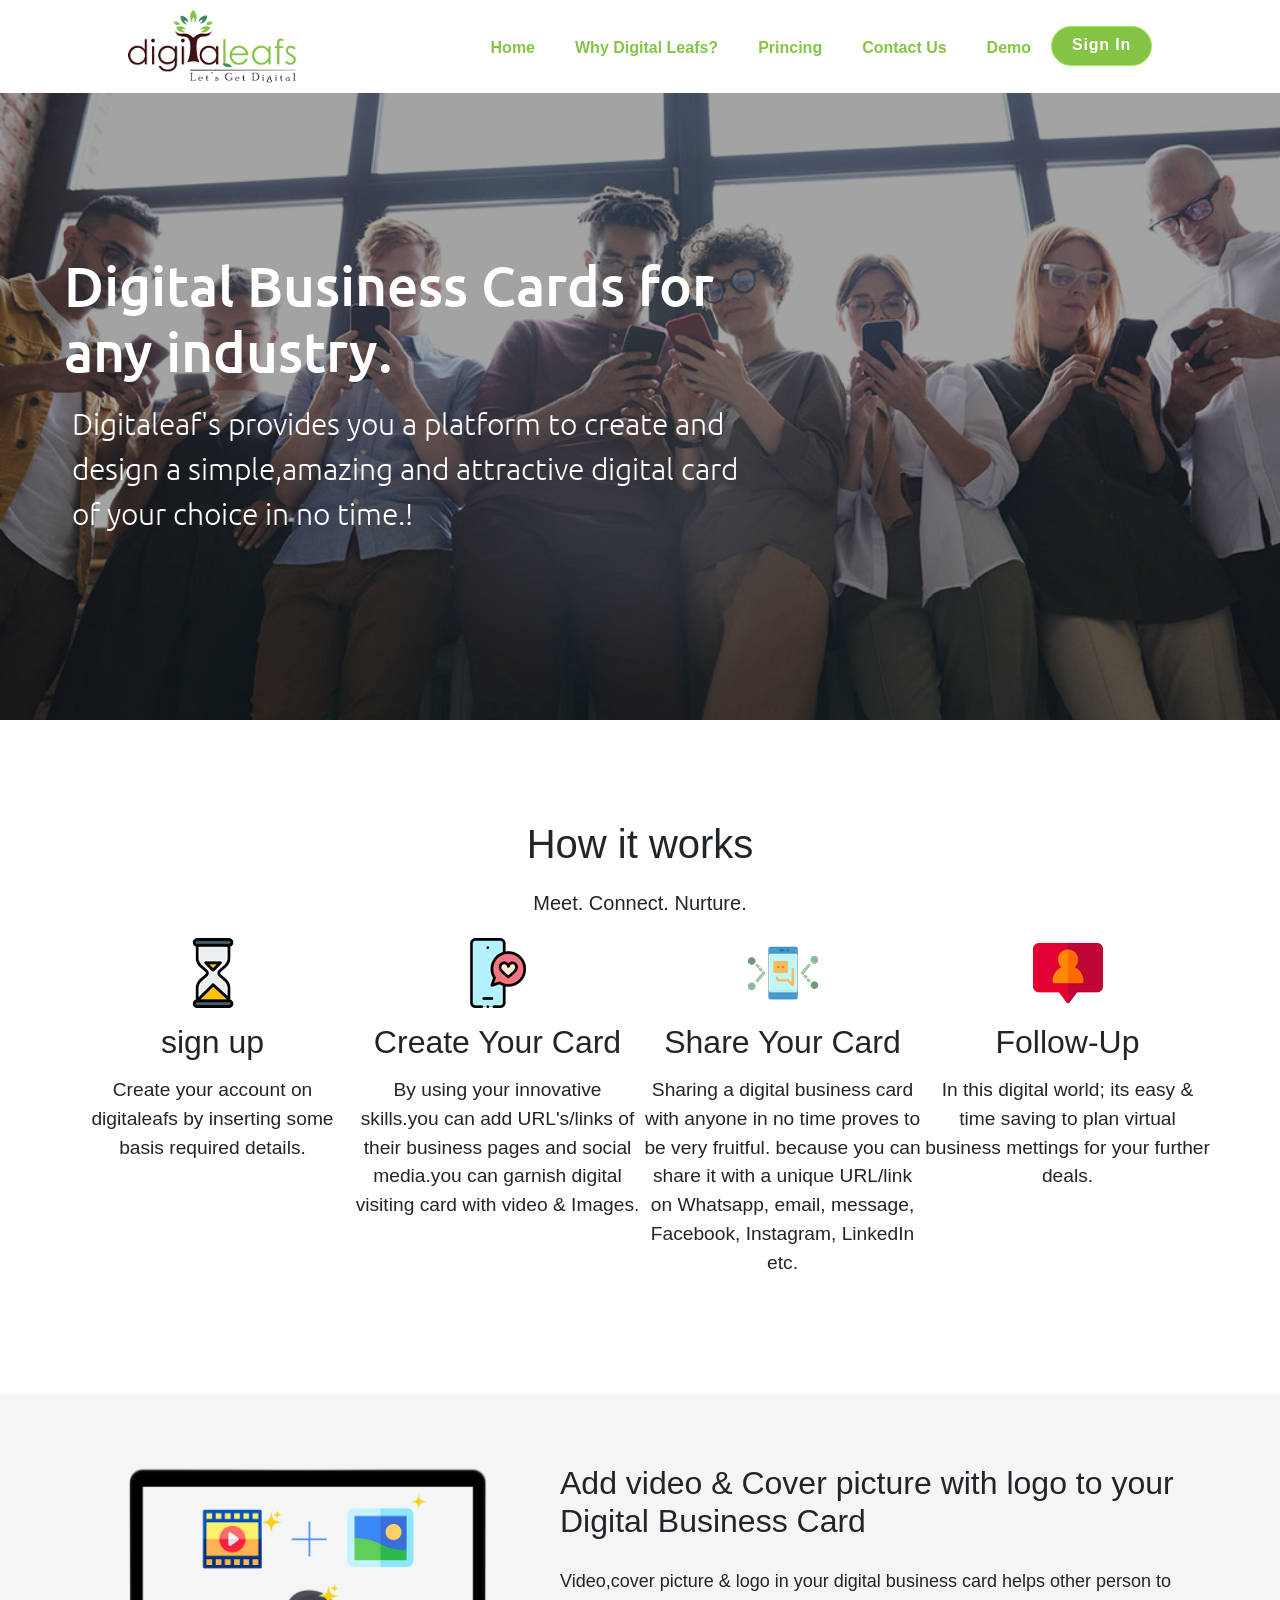
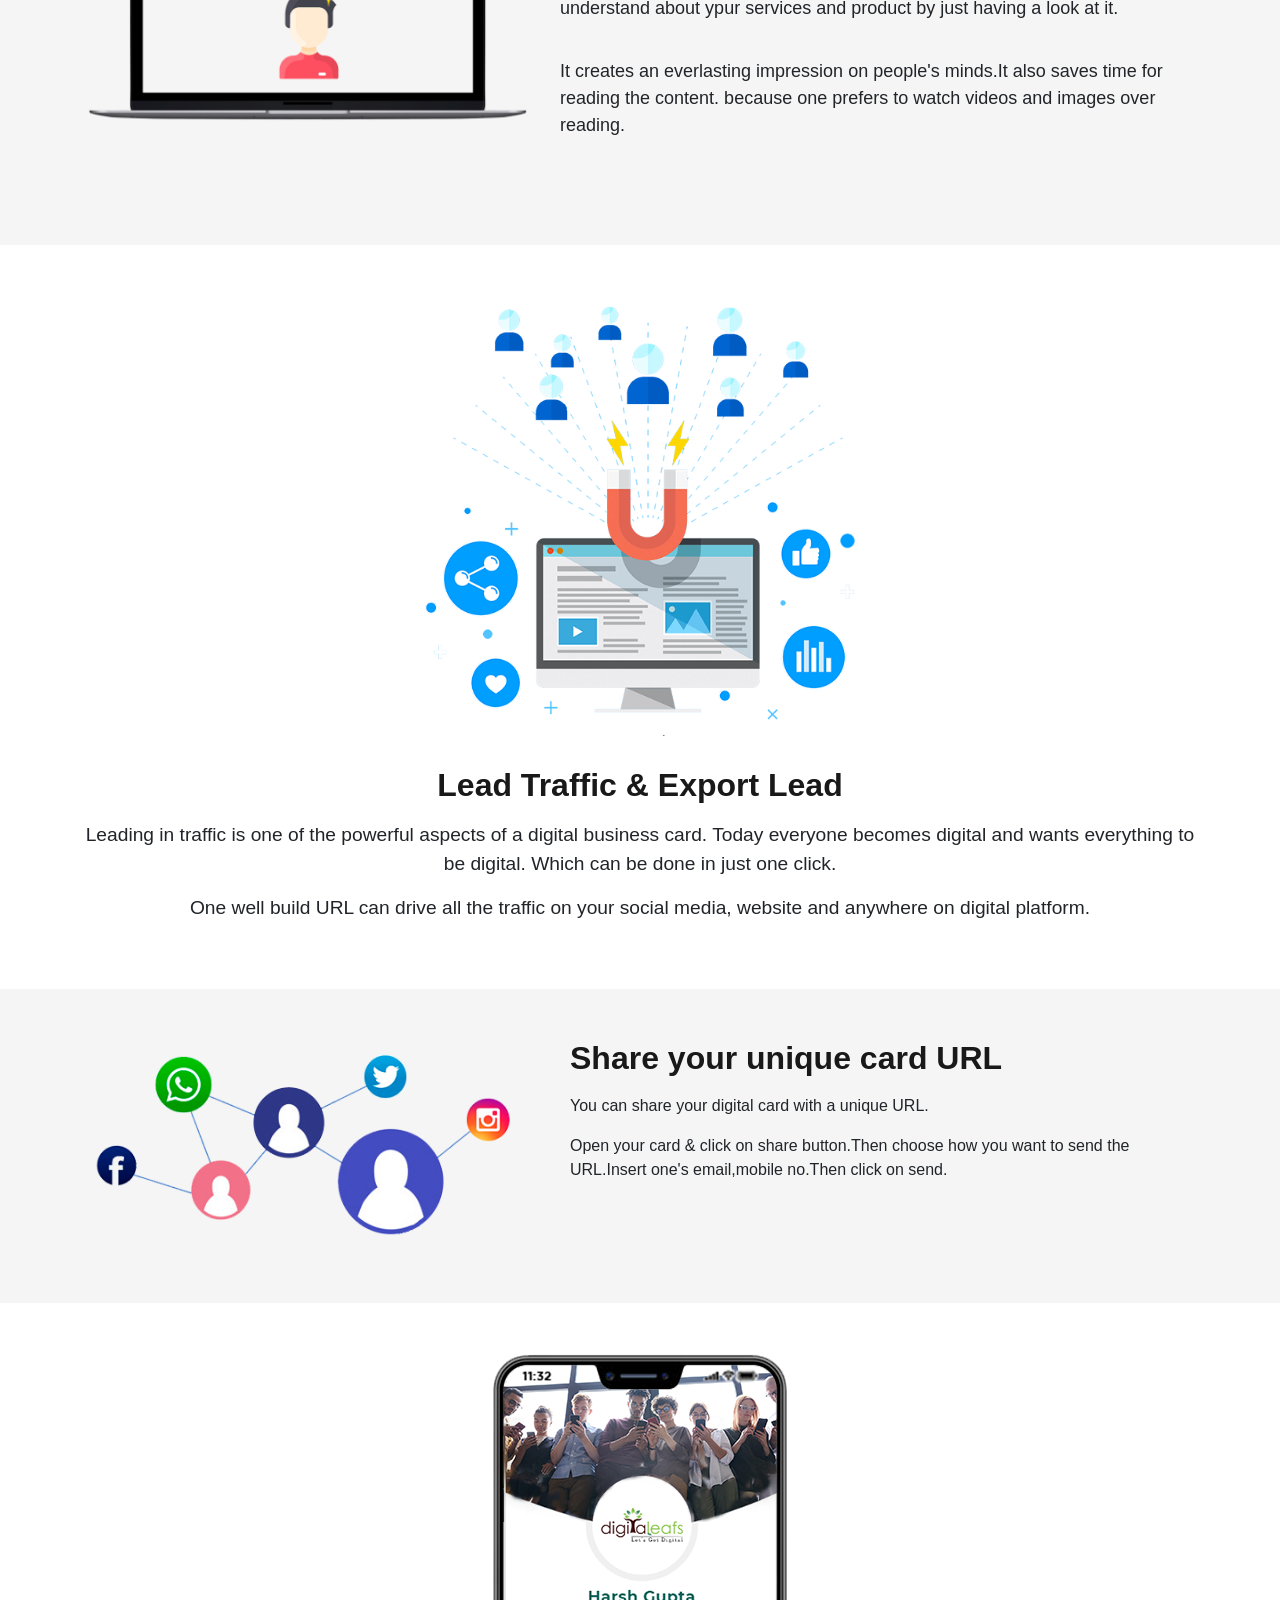
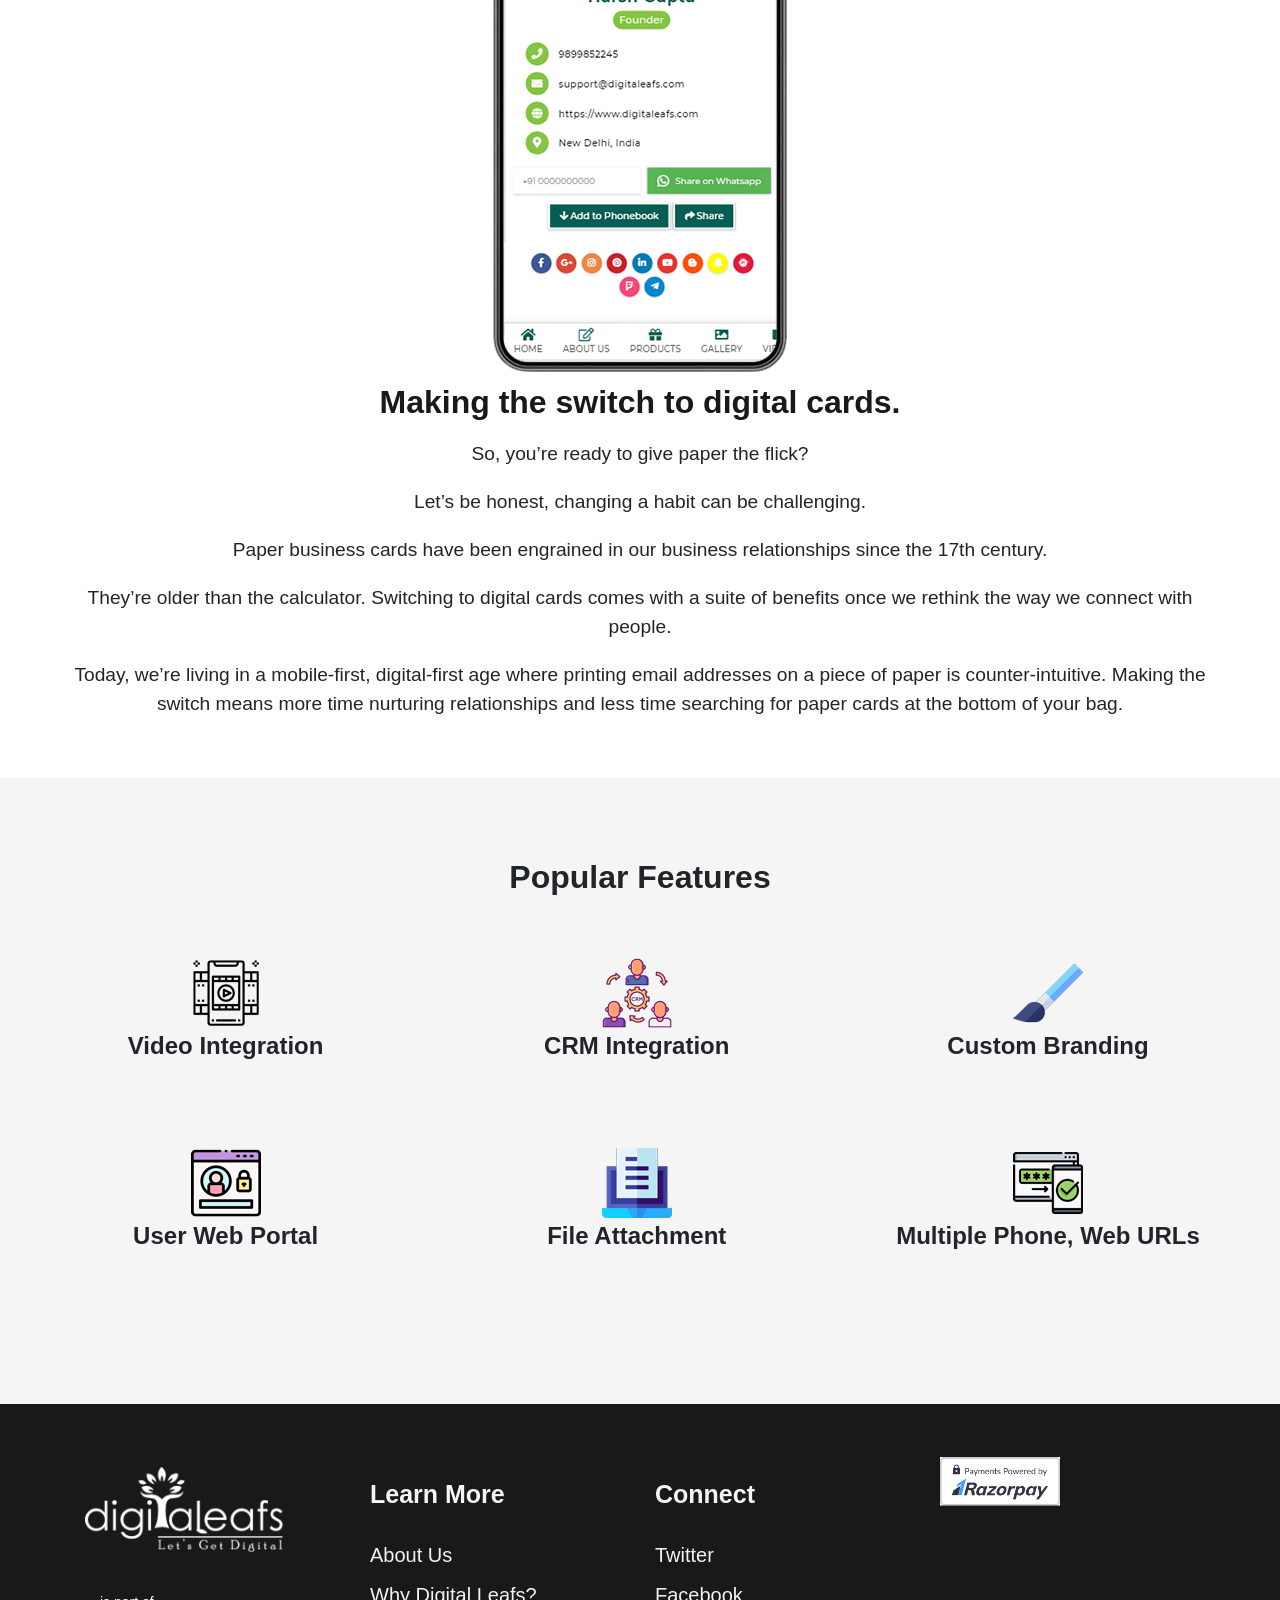
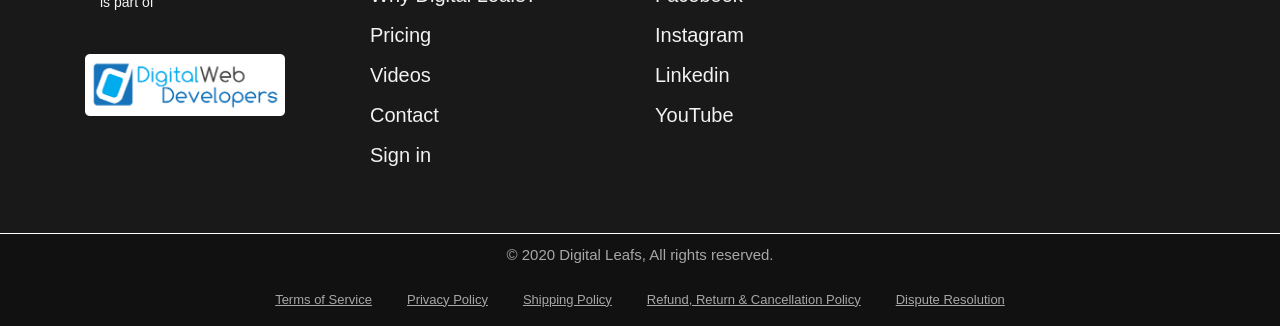
<file: views/index.html>
<!DOCTYPE html>
<html lang="en">

<head>
    <meta charset="UTF-8">
    <meta http-equiv="X-UA-Compatible" content="IE=edge">
    <meta name="viewport" content="width=device-width, initial-scale=1.0">
    <title>Digitaleafs | Home Page by Shivani Negi</title>
    <link rel="stylesheet" href="../content/css/digitaleafs.css">
    <link
        href="https://fonts.googleapis.com/css2?family=Ubuntu:ital,wght@0,300;0,400;0,500;0,700;1,300;1,400;1,500;1,700&display=swap"
        rel="stylesheet">
        <link rel="stylesheet" href="https://cdnjs.cloudflare.com/ajax/libs/twitter-bootstrap/4.6.1/css/bootstrap.min.css">
</head>

<body>
    <div class="preloader">
        <div class="load-icon">
            <img src="../content/img/digitaleafs.gif">
        </div>
    </div>
    
<header>
  <div class="header-posi">
  <div class="max-width-header">
      <div class="logo">
          <img src="../content/img/logo.png">
      </div>
      <div class="menu">
          <ul>
              <li><a href="../views/index.html">Home</a></li>
              <li><a href="../views/whydigitaleafs.html">Why Digital Leafs?</a></li>
              <li><a href="../views/pricing.html">Princing</a></li>
              <li><a href="../views/contact.html">Contact Us</a></li>
              <li><a href="../views/demo.html">Demo</a></li>
              <li class="menu-basic-all menu-btn-login">
                  <a href="../views/sign.html">Sign In</a>
              </li>
          </ul>
      </div>
  </div>
  </div>
</header>
    <div class="banner">
        <div class="banner-text">
            <h1>Digital Business Cards for any industry.</h1>
            <p>Digitaleaf's provides you a platform to create and design a simple,amazing and attractive digital card of
                your choice in no time.!</p>
        </div>
    </div>
    <section>
        <div class="section-how-it-works">
            <div class="container">
                <div class="row">
            <div class="how-it-works-title">
                <h1>How it works</h1>
                <p>Meet. Connect. Nurture.</p>
            </div>
                
            <div class="how-its-work">
                <div class="how-its-work-box">
                    <img src="../content/img/how-its-work-1.png">
                    <h2>sign up</h2>
                    <p>Create your account on digitaleafs by inserting some basis required details.</p>
                </div>
                <div class="how-its-work-box">
                    <img src="../content/img/how-its-work-2.png">
                    <h2>Create Your Card</h2>
                    <p>By using your innovative skills.you can add URL's/links of their business pages and social
                        media.you can garnish digital visiting card with video & Images.</p>
                </div>
                <div class="how-its-work-box">
                    <img src="../content/img/how-its-work-3.png">
                    <h2>Share Your Card</h2>
                    <p>Sharing a digital business card with anyone in no time proves to be very fruitful. because you
                        can share it with a unique URL/link on Whatsapp, email, message, Facebook, Instagram, LinkedIn
                        etc.</p>
                </div>
                <div class="how-its-work-box">
                    <img src="../content/img/how-its-work-4.png">
                    <h2>Follow-Up</h2>
                    <p>In this digital world; its easy & time saving to plan virtual business mettings for your further
                        deals.</p>
            </div>
            </div>
        </div>
    </section>

    <div class="tutorial">
        <div class="container">
            <div class="row">
            <div class="col-md-5">
                <div class="inner-tutorial-img-wrp">
                    <img src="../content/img/home-add-video-image.png" width="100%">
                </div>
        </div>
        <div class="col-md-7">
            <div class="tutorial-text-wrp">
                <h3>Add video & Cover picture with logo to your Digital Business Card</h3>
                <p>Video,cover picture & logo in your digital business card helps other person to understand about ypur
                    services and product by just having a look at it.</p>
                <p>It creates an everlasting impression on people's minds.It also saves time for reading the content.
                    because one prefers to watch videos and images over reading.</p>
            </div>
        </div>
    </div>
        </div>
    </div>
    </div>
    <div class="post">
        <div class="container">
        <div class="post-process">
            <div class="post-posted">
                <img src="../content/img/home-get-leads.png" width="100%">
            </div>
            <div class="post-info">
                <h4>Lead Traffic & Export Lead</h4>
                <p>Leading in traffic is one of the powerful aspects of a digital business card. Today everyone becomes
                    digital and wants everything to be digital. Which can be done in just one click.</p>
                <p>One well build URL can drive all the traffic on your social media, website and anywhere on digital
                    platform.</p>
            </div>
        </div>
        </div>
    </div>
    <div class="id-info">
        <div class="container">
            <div class="row">
            <div class="col-md-5">
            <div class="id-info-img">
                <img src="../content/img/home-share-uniq-id.png" width="100%">
            </div>
        </div>
        <div class="col-md-7">
            <div class="id-info-text">
                <h4>Share your unique card URL</h4>
                <p>You can share your digital card with a unique URL.</p>
                <p>Open your card & click on share button.Then choose how you want to send the URL.Insert one's
                    email,mobile no.Then click on send.</p>
            </div>
        </div>
    </div>
        </div>
    </div>
    </div>
    <div class="digital">
        <div class="digital-card">
            <div class="digital-card-img">
                <img src="../content/img/digital-card-img.png">
            </div>
            <div class="digital-card-text">
                <h5>Making the switch to digital cards.</h5>
                <p>So, you’re ready to give paper the flick?</p>
                <p>Let’s be honest, changing a habit can be challenging.</p>
                <p>Paper business cards have been engrained in our business relationships since the 17th century.</p>
                <p>They’re older than the calculator. Switching to digital cards comes with a suite of benefits once we
                    rethink the way we connect with people.</p>
                <p>Today, we’re living in a mobile-first, digital-first age where printing email addresses on a piece of
                    paper is counter-intuitive. Making the switch means more time nurturing relationships and less time
                    searching for paper cards at the bottom of your bag.</p>
            </div>
        </div>
    </div>
    <div class="features">
        <div class="popular-features">
            <h6>Popular Features</h6>
        </div>
        <div class="feature-explorer">
            <div class="explored-ones">
                <img src="../content/img/features-icon-1.png">
                <p>Video Integration</p>
            </div>
            <div class="explored-ones">
                <img src="../content/img/features-icon-2.png">
                <p>CRM Integration</p>
            </div>
            <div class="explored-ones">
                <img src="../content/img/features-icon-3.png">
                <p>Custom Branding</p>
            </div>
            <div class="explored-ones">
                <img src="../content/img/features-icon-4.png">
                <p>User Web Portal</p>
            </div>
            <div class="explored-ones">
                <img src="../content/img/features-icon-5.png">
                <p>File Attachment</p>
            </div>
            <div class="explored-ones">
                <img src="../content/img/features-icon-6.png">
                <p>Multiple Phone, Web URLs</p>
            </div>
        </div>
    </div>
  
    <footer>
        <div class="footer-info">
            <div class="container">
                <div class="row">
                    <div class="col-xs-12 col-sm-6 col-md-3">
                        <div class="footer-info-presentation">
                            <div class="left_img_wrap">
                                <img src="../content/img/logo-footer-digital-leaf.png">
                                <p>is part of</p>
                                <img src="../content/img/digital-web-developers.png">
                            </div>
                        </div>
                    </div>
                    <div class="col-xs-12 col-sm-6 col-md-3">
                        <div class="footer-info-presentation">
                            <h4>Learn More</h4>
                            <ul>
                                <li>
                                    <a href="javascript:void(0)">About Us</a>
                                </li>
                                <li>
                                    <a href="../views/whydigitaleafs.html">Why Digital Leafs?</a>
                                </li>
                                <li>
                                    <a href="../views/pricing.html">Pricing</a>
                                </li>
                                <li>
                                    <a href="javascript:void(0)">Videos</a>
                                </li>
                                <li>
                                    <a href="../views/contact.html">Contact</a>
                                </li>
                                <li>
                                    <a href="../views/sign.html">Sign in</a>
                                </li>
                            </ul>
                        </div>
                    </div>
                    <div class="col-xs-12 col-sm-6 col-md-3">
                        <div class="footer-info-presentation">
                            <h4>Connect</h4>
                            <ul>
                                <li>
                                    <a href="#">Twitter</a>
                                </li>
                                <li>
                                    <a href="#">Facebook</a>
                                </li>
                                <li>
                                    <a href="#">Instagram</a>
                                </li>
                                <li>
                                    <a href="#">Linkedin</a>
                                </li>
                                <li>
                                    <a href="#">YouTube</a>
                                </li>
                            </ul>
                        </div>
                    </div>
                    <div class="col-xs-12 col-sm-6 col-md-3">
                        <div class="footer-info-presentation">
                            <img src="../content/img/badge-light.png">
                        </div>
                    </div>
                </div>
            </div>
        </div>
        <div class="last-footer">
            <div class="last-footer-info">
                <p>© 2020 Digital Leafs, All rights reserved.</p>
            </div>
              <div class="col-12 text-center">
                            <ul>
                                <li>
                                    <a href="#">Terms of Service</a>
                                </li>
                                <li>
                                    <a href="#">Privacy Policy</a>
                                </li>
                                <li>
                                    <a href="#">Shipping Policy</a>
                                </li>
                                <li>
                                    <a href="#">Refund, Return & Cancellation Policy</a>
                                </li>
                                <li>
                                    <a href="#">Dispute Resolution</a>
                                </li>
                            </ul>
                        </div>
                    </div>
        </div>
    </footer>
    <script src="https://code.jquery.com/jquery-3.6.0.min.js"></script>

    <script>
        $(window).on("load", function () {
            $(".load-icon").fadeOut();
            $(".preloader").delay(350).fadeOut("slow");
            $("body").delay(350).css({
                "overflow": "visible"
            });
        });
        </script>
        <script src="https://code.jquery.com/jquery-3.5.0.js"></script>
    <script>
            $(window).scroll(function () {
                          var sticky = $('.header-posi'),
            scroll = $(window).scrollTop();

                          if (scroll >= 100) {
                sticky.addClass('active')
            }
            else {
                sticky.removeClass('active');
                          }
                        });
    </script>


</body>

</html>
</file>
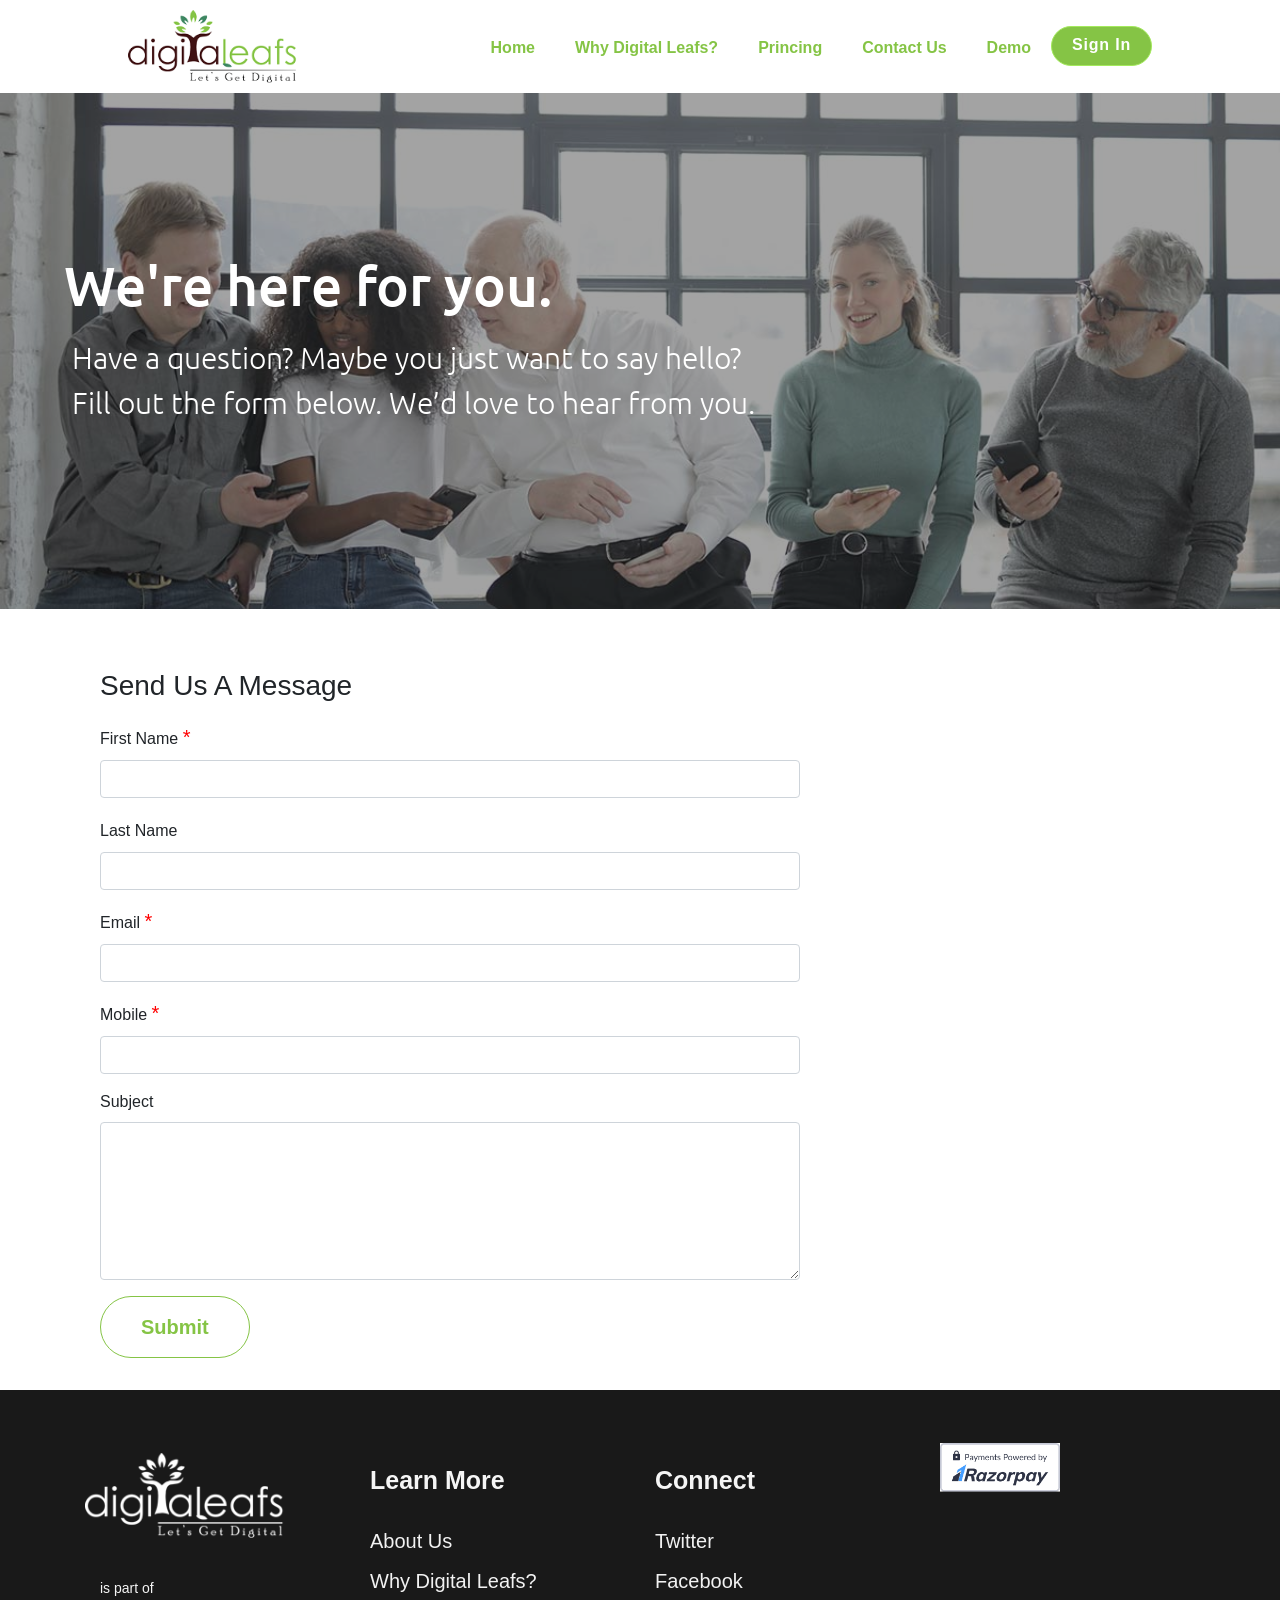
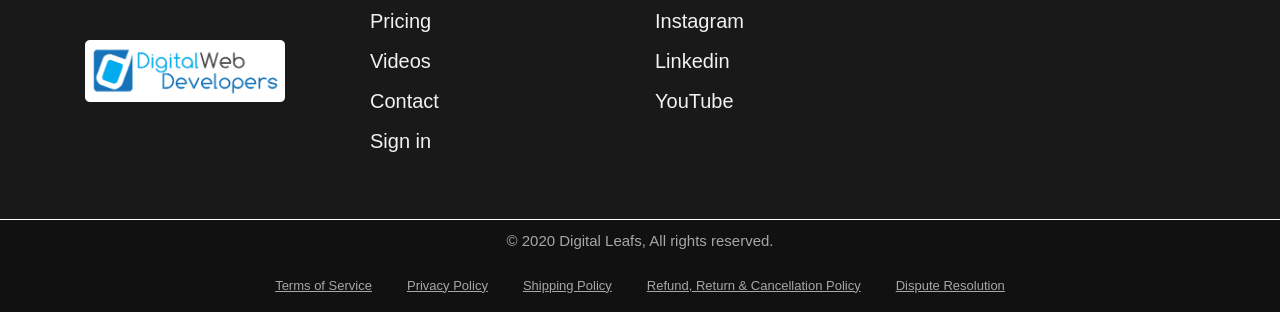
<file: views/contact.html>
<!DOCTYPE html>
<html lang="en">

<head>
    <meta charset="UTF-8">
    <meta http-equiv="X-UA-Compatible" content="IE=edge">
    <meta name="viewport" content="width=device-width, initial-scale=1.0">
    <title>Digitaleafs | Home Page by Shivani Negi</title>
    <link
        href="https://fonts.googleapis.com/css2?family=Ubuntu:ital,wght@0,300;0,400;0,500;0,700;1,300;1,400;1,500;1,700&display=swap"
        rel="stylesheet">
        <link rel="stylesheet" href="https://cdnjs.cloudflare.com/ajax/libs/twitter-bootstrap/4.6.1/css/bootstrap.min.css">
</head>
<style>
    * {
    margin: 0px;
    padding: 0px;
}

.preloader {
    position: fixed;
    top: 0;
    left: 0;
    right: 0;
    bottom: 0;
    background-color: #fff;
    z-index: 9999;
}

.load-icon {
    position: absolute;
    width: 80px;
    height: 80px;
    left: 50%;
    top: 50%;
    transform: translate(-50%, -50%);
}

.inner-header {
    width: 95%;
    margin: 0px auto;
    display: flex;
    align-items: center;
    justify-content: space-between;
    padding: 10px 0px;
}
.header-posi{
    width: 100%;
    background-color: #fff;
    top: -200px;
    transition: 0.5s;
    z-index: 100;
    box-shadow: 0 3px 6px 0 rgb(25 25 25 / 50%);
}
.header-posi.active {
    position: fixed;
    top: 0;
    left: 0;
}

.max-width-header {
    width: 80%;
    margin: 0px auto;
    display: flex;
    justify-content: space-between;
    align-items: center;
}

.logo img {
    width: 170px;
    margin: 10px 0px;
}

.max-width-header ul {
    display: flex;
}

.max-width-header ul li {
    list-style: none;
    font-weight: bold;
    font-size: 18px;
}

.max-width-header ul li a {
    text-decoration: none;
    display: inline-block;
    padding: 10px 20px;
    font-size: 16px;
    color: #85c445;
    border-bottom: 1px solid transparent;
    font-weight: bold;
    padding-bottom: 5px;
}
dl, ol, ul {
    margin-top: 0;
    margin-bottom: 0px !important; 
}
.menu-basic-all.menu-btn-login {
    display: inline-block;
    text-align: center;
    line-height: 1;
    cursor: pointer;
    -webkit-appearance: none;
    transition: background-color .25s ease-out, color .25s ease-out;
    vertical-align: middle;
    border-radius: 2em;
    padding: 0px 0px;
    padding-bottom: 6px;
    margin: 0 0 0px;
    font-size: 1rem;
    background-color: #85c445;
    border: 1px solid #a4ea5d;
    margin-right: 0;
    font-weight: 700;
    transition: all .2s ease-out;
}

.menu-basic-all.menu-btn-login a {
    font-size: 16px;
    color: #fff;
    font-weight: bold;
    letter-spacing: 0.8px;
}

.banner {
    background: url(../content/img/bg-contact.jpg);
    background-size: cover;
    position: relative;
}

.banner:before {
    top: 0;
    left: 0;
    height: 100%;
    width: 100%;
    background: #191919;
    opacity: 0.4;
    content: "";
    position: absolute;
}

.banner-text {
    padding: 160px 0;
    padding-left: 5%;
    width: 60%;
    position: relative;
    z-index: 3;
}

.banner-text h1 {
    font-family: 'Ubuntu', sans-serif;
    font-size: 55px;
    color: #fff;
}

.banner-text p {
    font-family: 'Ubuntu', sans-serif;
    font-weight: 100;
    font-size: 30px;
    color: #fff;
    padding: 8px;
}
section.try-digital-leaf-section {
    padding: 5rem 0;
    background: #fff;
}
.span-change-red-clr .form-group label span {
    color: red;
    font-size: 20px;
}
footer {
    width: 100%;
    background-color: #191919;
}

.footer-info {
    display: flex;
    padding: 40px 0px;
    width: 80%;
    margin: 0px auto;
}
.footer-info-presentation {
    display: inline-block;
    padding: 8px 0px;
}

.footer-info-presentation h6 {
    color: #f5f5f5;
    font-size: 25px;
    margin-bottom: 21px;
    font-weight: 600;
}

.footer-info-presentation ul {
    padding: 0;
    margin: 0;
}
.footer-info-presentation ul li a {
    display: inline-block;
    color: #f2f2f2;
    display: inline-block;
    font-weight: 100;
    font-size: 20px;
    padding-left: 0px;
    text-decoration: none;
}
.footer-info-presentation ul li a:hover{
    color: rgb(202, 116, 116);
}
.footer-info-presentation img {
    width: 120px;
}

.footer-info-presentation p {
    color: #f5f5f5;
    font-size: 21px;
    font-weight: 500;
    padding: 15px;
}

div.left_img_wrap img {
    width: 170px;
}

.last-footer {
    background-color: rgb(17, 17, 17);
    font-size: 0.75rem;
    color: rgb(167, 167, 167);
    padding: 1.25rem;
}

.last-footer h5 {
    text-align: center;
    font-size: 12px;
}



.last-footer ul li {
    list-style: none;
    font-weight:500;
    font-size: 17px;
    line-height: 1;
    display: inline-block;
    margin: 0px -5px;
}

.last-footer ul li a {
    text-decoration: none;
    display: inline-block;
    font-size:13px;
    color: rgb(167, 167, 167);
    text-decoration: underline;
    padding: 10px 20px;
    align-items: center;
}
.last-footer ul li a:hover{
    color: rgb(202, 116, 116);
}




footer {
    background-color: #191919;
}
.footer-info {
    display: flex;
    padding: 45px 0px;
    width: 100%;
}
.footer-info-presentation {
    display: inline-block;
}

    .footer-info-presentation h4 {
        color: #f5f5f5;
        line-height:3;
        font-size: 25px;
        font-weight: 800;
    }

    .footer-info-presentation ul {
        padding: 0;
        margin: 0;
    }

.footer-info-presentation ul li {
    list-style: none;
    margin-bottom: 10px;
}

    .footer-info-presentation ul li span {
        color: #fff;
        font-size: 15px;
        margin: 0px 5px;
        font-weight: 500;
    }

.footer-info-presentation img {
    width: 120px;
}

.footer-info-presentation p {
    color: #f5f5f5;
    font-size: 14px;
    margin-top: 10px;
    font-weight: 500;
}

div.left_img_wrap img {
    width: 200px;
    height: auto;
    margin-top: 10px;
    margin-bottom: 15px;
}

.last-footer {
    background-color: rgb(17, 17, 17);
    font-size: 18px;
    color: #fff;
    border-top: 1px solid #fff;
    padding: 10px 0px;
}

    .last-footer p {
        text-align: center;
        color: rgb(167, 167, 167);
        font-size: 15px;
        font-weight: 400;
    }
    button.btn-submit-form-contact {
    border: 1px solid #85c445;
    color: #85c445;
    background: transparent;
    padding: 16px 40px;
    font-size: 1.25rem;
    display: inline-block;
    text-align: center;
    line-height: 1;
    cursor: pointer;
    -webkit-appearance: none;
    transition: background-color .25s ease-out,color .25s ease-out;
    vertical-align: middle;
    border-radius: 2em;
    padding: 1em 2em;
    margin: 0 0 1rem;
    font-weight: 700;
}
@media (max-width:1000px) {
    .menu{
       display: none;
    }
}
@media (max-width:600px) {
    .banner-text{
        width: 100%;
        padding: 50px 10px;
    }
    .banner-text h1{
        font-size: 35px;
    }
    .banner-text p{
        font-size: 20px;
    }
    .about-social-media-section img{
 width: 300px;
    }
}
</style>
<body>
    <div class="preloader">
        <div class="load-icon">
            <img src="../content/img/digitaleafs.gif">
        </div>
    </div>
    
<header>
  <div class="header-posi">
  <div class="max-width-header">
      <div class="logo">
          <img src="../content/img/logo.png">
      </div>
      <div class="menu">
          <ul>
            <li><a href="../views/index.html">Home</a></li>
            <li><a href="../views/whydigitaleafs.html">Why Digital Leafs?</a></li>
            <li><a href="../views/pricing.html">Princing</a></li>
            <li><a href="../views/contact.html">Contact Us</a></li>
            <li><a href="../views/demo.html">Demo</a></li>
            <li class="menu-basic-all menu-btn-login">
                <a href="../views/sign.html">Sign In</a>
            </li>
          </ul>
      </div>
  </div>
  </div>
</header>
    <div class="banner">
        <div class="banner-text">
            <h1>We're here for you.</h1>
            <p>Have a question? Maybe you just want to say hello? Fill out the form below. We’d love to hear from you.</p>
        </div>
    </div>
    <section>
        <div class="wrp-contact-wrp">
			<div class="container">
				<div class="row">
				<div class="col-12 col-sm-9 col-lg-8  order-sm-1 order-2">
					<form method="post" action="https://digitaleafs.com/contact-us">
					<input type="hidden" name="_token" value="WVC2QGpDdlvn4TZ6tXcJFk0NketjwqNpEWer0BRF">						<div class="row">
							<h3 class="title-contact-usss" style="margin-top: 60px;
                            margin-bottom: 20px;
                            margin-left: 30px;">Send Us A Message</h3>
                            </div>
							<div class="col-12 col-md-12 span-change-red-clr">
								<div class="form-group">
									<label>First Name <span>*</span></label>
									<input type="text" class="form-control input-box-contact" name="fname" required/>
								</div>
							</div>
							
							<div class="col-12 col-md-12 span-change-red-clr">
								<div class="form-group">
									<label>Last Name <span></span></label>
									<input type="text" class="form-control input-box-contact" name="lname"/>
								</div>
							</div>
							
							
							<div class="col-12 span-change-red-clr">
								<div class="form-group">
									<label>Email <span>*</span></label>
									<input type="email" class="form-control input-box-contact" name="email" required/>
								</div>
							</div>
							
							<div class="col-12 span-change-red-clr">
								<div class="form-group">
									<label>Mobile <span>*</span></label>
									<input type="text" class="form-control input-box-contact"  name="mobile" required/>
								</div>
							</div>
							
							<div class="col-12 span-change-red-clr">
								<div class="form-group">
									<label>Subject</label>
									<textarea rows="6" class="form-control input-box-contact" name="subject"></textarea>
								</div>
							</div>
							
							<div class="col-12 btn-wrp-manage-submit-contact">
								<div class="form-group">
									<button type="submit" class="btn-submit-form-contact">Submit</button>
								</div>
							</div>
							
						</div>
						</form>
					</div>
					
					
				</div>
			</div>
		</div>
        <footer>
            <div class="footer-info">
                <div class="container">
                    <div class="row">
                        <div class="col-xs-12 col-sm-6 col-md-3">
                            <div class="footer-info-presentation">
                                <div class="left_img_wrap">
                                    <img src="../content/img/logo-footer-digital-leaf.png">
                                    <p>is part of</p>
                                    <img src="../content/img/digital-web-developers.png">
                                </div>
                            </div>
                        </div>
                        <div class="col-xs-12 col-sm-6 col-md-3">
                            <div class="footer-info-presentation">
                                <h4>Learn More</h4>
                                <ul>
                                    <li>
                                        <a href="#">About Us</a>
                                    </li>
                                    <li>
                                        <a href="../views/whydigitaleafs.html">Why Digital Leafs?</a>
                                    </li>
                                    <li>
                                        <a href="../views/pricing.html">Pricing</a>
                                    </li>
                                    <li>
                                        <a href="#">Videos</a>
                                    </li>
                                    <li>
                                        <a href="../views/contact.html">Contact</a>
                                    </li>
                                    <li>
                                        <a href="../views/sign.html">Sign in</a>
                                    </li>
                                </ul>
                            </div>
                        </div>
                        <div class="col-xs-12 col-sm-6 col-md-3">
                            <div class="footer-info-presentation">
                                <h4>Connect</h4>
                                <ul>
                                    <li>
                                        <a href="#">Twitter</a>
                                    </li>
                                    <li>
                                        <a href="#">Facebook</a>
                                    </li>
                                    <li>
                                        <a href="#">Instagram</a>
                                    </li>
                                    <li>
                                        <a href="#">Linkedin</a>
                                    </li>
                                    <li>
                                        <a href="#">YouTube</a>
                                    </li>
                                </ul>
                            </div>
                        </div>
                        <div class="col-xs-12 col-sm-6 col-md-3">
                            <div class="footer-info-presentation">
                                <img src="../content/img/badge-light.png">
                            </div>
                        </div>
                    </div>
                </div>
            </div>
            <div class="last-footer">
                <div class="last-footer-info">
                    <p>© 2020 Digital Leafs, All rights reserved.</p>
                </div>
                  <div class="col-12 text-center">
                                <ul>
                                    <li>
                                        <a href="#">Terms of Service</a>
                                    </li>
                                    <li>
                                        <a href="#">Privacy Policy</a>
                                    </li>
                                    <li>
                                        <a href="#">Shipping Policy</a>
                                    </li>
                                    <li>
                                        <a href="#">Refund, Return & Cancellation Policy</a>
                                    </li>
                                    <li>
                                        <a href="#">Dispute Resolution</a>
                                    </li>
                                </ul>
                            </div>
                        </div>
            </div>
        </footer>
        <script src="https://code.jquery.com/jquery-3.6.0.min.js"></script>

    <script>
        $(window).on("load", function () {
            $(".load-icon").fadeOut();
            $(".preloader").delay(350).fadeOut("slow");
            $("body").delay(350).css({
                "overflow": "visible"
            });
        });
        </script>
        <script src="https://code.jquery.com/jquery-3.5.0.js"></script>
    <script>
            $(window).scroll(function () {
                          var sticky = $('.header-posi'),
            scroll = $(window).scrollTop();

                          if (scroll >= 100) {
                sticky.addClass('active')
            }
            else {
                sticky.removeClass('active');
                          }
                        });
    </script>
    </section>
    </body>
    </html>
</file>
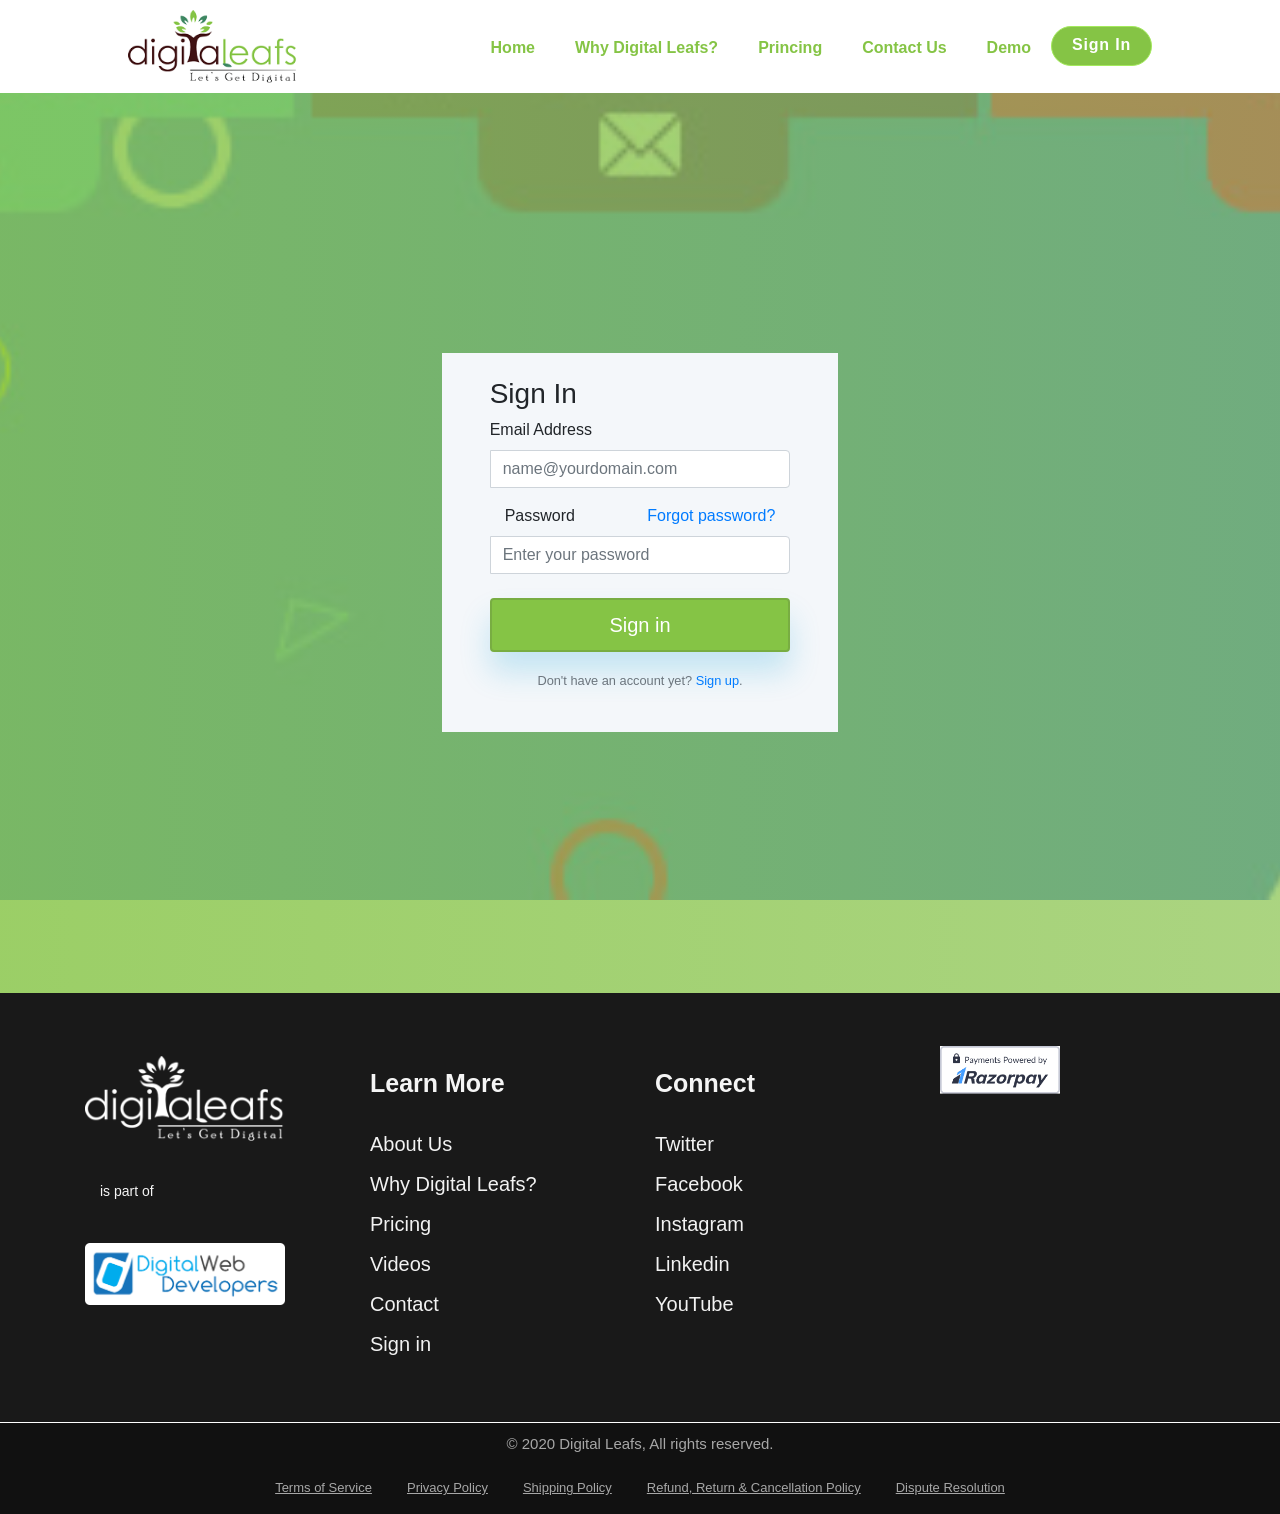
<file: views/sign.html>
<!DOCTYPE html>
<html lang="en">
<head>
    <meta charset="UTF-8">
    <meta http-equiv="X-UA-Compatible" content="IE=edge">
    <meta name="viewport" content="width=device-width, initial-scale=1.0">
    <title>Document</title>
    <link
    href="https://fonts.googleapis.com/css2?family=Ubuntu:ital,wght@0,300;0,400;0,500;0,700;1,300;1,400;1,500;1,700&display=swap"
    rel="stylesheet">
    <link rel="stylesheet" href="https://cdnjs.cloudflare.com/ajax/libs/twitter-bootstrap/4.6.1/css/bootstrap.min.css">
</head>
<style>
     * {
    margin: 0px;
    padding: 0px;
}

.preloader {
    position: fixed;
    top: 0;
    left: 0;
    right: 0;
    bottom: 0;
    background-color: #fff;
    z-index: 9999;
}

.load-icon {
    position: absolute;
    width: 80px;
    height: 80px;
    left: 50%;
    top: 50%;
    transform: translate(-50%, -50%);
}

.inner-header {
    width: 95%;
    margin: 0px auto;
    display: flex;
    align-items: center;
    justify-content: space-between;
    padding: 10px 0px;
}
.header-posi{
    width: 100%;
    background-color: #fff;
    top: -200px;
    transition: 0.5s;
    z-index: 100;
    box-shadow: 0 3px 6px 0 rgb(25 25 25 / 50%);
}
.header-posi.active {
    position: fixed;
    top: 0;
    left: 0;
}

.max-width-header {
    width: 80%;
    margin: 0px auto;
    display: flex;
    justify-content: space-between;
    align-items: center;
}

.logo img {
    width: 170px;
    margin: 10px 0px;
}

.max-width-header ul {
    display: flex;
}

.max-width-header ul li {
    list-style: none;
    font-weight: bold;
    font-size: 18px;
}

.max-width-header ul li a {
    text-decoration: none;
    display: inline-block;
    padding: 10px 20px;
    font-size: 16px;
    color: #85c445;
    border-bottom: 1px solid transparent;
    font-weight: bold;
    padding-bottom: 5px;
}
dl, ol, ul {
    margin-top: 0;
    margin-bottom: 0px !important; 
}
.menu-basic-all.menu-btn-login {
    display: inline-block;
    text-align: center;
    line-height: 1;
    cursor: pointer;
    -webkit-appearance: none;
    transition: background-color .25s ease-out, color .25s ease-out;
    vertical-align: middle;
    border-radius: 2em;
    padding: 0px 0px;
    padding-bottom: 6px;
    margin: 0 0 0px;
    font-size: 1rem;
    background-color: #85c445;
    border: 1px solid #a4ea5d;
    margin-right: 0;
    font-weight: 700;
    transition: all .2s ease-out;
}

.menu-basic-all.menu-btn-login a {
    font-size: 16px;
    color: #fff;
    font-weight: bold;
    letter-spacing: 0.8px;
}
.main-login {
    background-repeat: no-repeat;
    background-position: 50%;
    background-size: cover;
    min-height: 100vh;
    position: relative;
    width: 100%;
    z-index: 1;
    overflow: hidden;
    display: flex;
    justify-content: center;
    align-items: center;
    background: url(../content/img/bg-home\ \(1\).jpg) center no-repeat;
    background-attachment: fixed;
    background-size: cover;
}
.main-login:before {
    position: absolute;
    content: '';
    background-image: linear-gradient(to right, #85c445d1, #85c148b0);
    width: 100%;
    height: 100%;
    top: 0;
    left: 0;
}
.login-signup-wrap {
    background: #f4f7fa;
    margin-top: 1.5rem!important;
    margin-bottom: 1.5rem!important;
    padding: 1.5rem!important;
    padding-left: 3rem!important;
    padding-right: 3rem!important;
}
button#btnLogin {
    color: #fff;
    -webkit-box-shadow: 0 20px 30px 0 rgb(67 37 204 / 20%);
    box-shadow: 0 20px 30px 0 rgb(35 168 221 / 23%);
    background: #85c445;
    border: 2px solid #78ad42;
    padding: 10px 25px;
    font-family: 'Open Sans', sans-serif;
    display: block;
    width: 100%;
    margin-top: 1.5rem!important;
    margin-bottom: 1rem!important;
    font-size: 1.25rem;
    line-height: 1.5;
}
footer {
    width: 100%;
    background-color: #191919;
}

.footer-info {
    display: flex;
    padding: 40px 0px;
    width: 80%;
    margin: 0px auto;
}



.footer-info-presentation {
    display: inline-block;
    padding: 8px 0px;
}

.footer-info-presentation h6 {
    color: #f5f5f5;
    font-size: 25px;
    margin-bottom: 21px;
    font-weight: 600;
}

.footer-info-presentation ul {
    padding: 0;
    margin: 0;
}



.footer-info-presentation ul li a {
    display: inline-block;
    color: #f2f2f2;
    display: inline-block;
    font-weight: 100;
    font-size: 20px;
    padding-left: 0px;
    text-decoration: none;
}
.footer-info-presentation ul li a:hover{
    color: rgb(202, 116, 116);
}
.footer-info-presentation img {
    width: 120px;
}

.footer-info-presentation p {
    color: #f5f5f5;
    font-size: 21px;
    font-weight: 500;
    padding: 15px;
}

div.left_img_wrap img {
    width: 170px;
}

.last-footer {
    background-color: rgb(17, 17, 17);
    font-size: 0.75rem;
    color: rgb(167, 167, 167);
    padding: 1.25rem;
}

.last-footer h5 {
    text-align: center;
    font-size: 12px;
}



.last-footer ul li {
    list-style: none;
    font-weight:500;
    font-size: 17px;
    line-height: 1;
    display: inline-block;
    margin: 0px -5px;
}

.last-footer ul li a {
    text-decoration: none;
    display: inline-block;
    font-size:13px;
    color: rgb(167, 167, 167);
    text-decoration: underline;
    padding: 10px 20px;
    align-items: center;
}
.last-footer ul li a:hover{
    color: rgb(202, 116, 116);
}




footer {
    background-color: #191919;
}
.footer-info {
    display: flex;
    padding: 45px 0px;
    width: 100%;
}
.footer-info-presentation {
    display: inline-block;
}

    .footer-info-presentation h4 {
        color: #f5f5f5;
        line-height:3;
        font-size: 25px;
        font-weight: 800;
    }

    .footer-info-presentation ul {
        padding: 0;
        margin: 0;
    }

.footer-info-presentation ul li {
    list-style: none;
    margin-bottom: 10px;
}

    .footer-info-presentation ul li span {
        color: #fff;
        font-size: 15px;
        margin: 0px 5px;
        font-weight: 500;
    }

.footer-info-presentation img {
    width: 120px;
}

.footer-info-presentation p {
    color: #f5f5f5;
    font-size: 14px;
    margin-top: 10px;
    font-weight: 500;
}

div.left_img_wrap img {
    width: 200px;
    height: auto;
    margin-top: 10px;
    margin-bottom: 15px;
}

.last-footer {
    background-color: rgb(17, 17, 17);
    font-size: 18px;
    color: #fff;
    border-top: 1px solid #fff;
    padding: 10px 0px;
}

    .last-footer p {
        text-align: center;
        color: rgb(167, 167, 167);
        font-size: 15px;
        font-weight: 400;
    }
    @media (max-width:1000px) {
    .menu{
       display: none;
    }
}
@media (max-width:600px) {
    .banner-text{
        width: 100%;
        padding: 50px 10px;
    }
    .banner-text h1{
        font-size: 35px;
    }
    .banner-text p{
        font-size: 20px;
    }
    .about-social-media-section img{
 width: 300px;
    }
}
</style>
<body>
    <div class="preloader">
        <div class="load-icon">
            <img src="../content/img/digitaleafs.gif">
        </div>
    </div>
    
<header>
  <div class="header-posi">
  <div class="max-width-header">
      <div class="logo">
          <img src="../content/img/logo.png">
      </div>
      <div class="menu">
          <ul>
            <li><a href="../views/index.html">Home</a></li>
            <li><a href="../views/whydigitaleafs.html">Why Digital Leafs?</a></li>
            <li><a href="../views/pricing.html">Princing</a></li>
            <li><a href="../views/contact.html">Contact Us</a></li>
            <li><a href="../views/demo.html">Demo</a></li>
            <li class="menu-basic-all menu-btn-login">
                <a href="../views/sign.html">Sign In</a>
            </li>
          </ul>
      </div>
  </div>
  </div>
</header>
<div class="main-login">
    <div class="container-fluid padding-con">
        <div class="row align-items-center justify-content-center">
            <div class="col-12 col-md-6 col-lg-6 col-xl-4">
                <div class="login-signup-wrap">
                    
                    <!-- <div class="logo-wrp-digicard">
                        <a href="javascript:void(0)">
                            <img src="images/logo-dwd.png" class="logo-wrp-img"/>
                        </a>
                    </div> -->
                                                                    <h3 class="login-sigup-title">Sign In</h3>
                    
                    <form method="post" action="https://digitaleafs.com/login">
                    <input type="hidden" name="_token" value="WVC2QGpDdlvn4TZ6tXcJFk0NketjwqNpEWer0BRF">							<div class="login-signup-form">
                            <div class="form-group">
                                <label>Email Address</label>
                                <div class="input-group">
                                    <div class="input-icon">
                                        <span class="fa fa-envelope color-primary"></span>
                                    </div>
                                    <input type="email" class="form-control" placeholder="name@yourdomain.com" name="email">
                                </div>
                            </div>
                            
                            
                            <div class="form-group">
                                <div class="container-fluid">
                                    <div class="row">
                                        <div class="col">
                                            <label class="margin-leftss-label">Password</label>
                                        </div>
                                        <div class="col-auto text-right">
                                            <a href="https://digitaleafs.com/forget-password" class="width-hunder-text-frgt">
                                                Forgot password?
                                            </a>
                                        </div>
                                    </div>
                                </div>
                                
                                <div class="input-group">
                                    <div class="input-icon">
                                        <span class="fa fa-lock"></span>
                                    </div>
                                    <input type="password" class="form-control" placeholder="Enter your password" name="pass">
                                </div>
                            </div>

                            <!-- Submit -->
                            <button class="btn btn-sign-digicard" id="btnLogin">Sign in</button>
                        </div>
                        
                        <!-- Link -->
                        <p class="text-center text-sign-in-to-sign-up">
                            <small class="text-muted text-center">
                                Don't have an account yet? <a href="https://digitaleafs.com/sign-up">Sign up</a>.
                            </small>
                        </p>
                    </form>
                    
                </div>
            </div>
        </div>
    </div>
</div>
<footer>
    <div class="footer-info">
        <div class="container">
            <div class="row">
                <div class="col-xs-12 col-sm-6 col-md-3">
                    <div class="footer-info-presentation">
                        <div class="left_img_wrap">
                            <img src="../content/img/logo-footer-digital-leaf.png">
                            <p>is part of</p>
                            <img src="../content/img/digital-web-developers.png">
                        </div>
                    </div>
                </div>
                <div class="col-xs-12 col-sm-6 col-md-3">
                    <div class="footer-info-presentation">
                        <h4>Learn More</h4>
                        <ul>
                            <li>
                                <a href="#">About Us</a>
                            </li>
                            <li>
                                <a href="../views/whydigitaleafs.html">Why Digital Leafs?</a>
                            </li>
                            <li>
                                <a href="../views/pricing.html">Pricing</a>
                            </li>
                            <li>
                                <a href="#">Videos</a>
                            </li>
                            <li>
                                <a href="../views/contact.html">Contact</a>
                            </li>
                            <li>
                                <a href="../views/sign.html">Sign in</a>
                            </li>
                        </ul>
                    </div>
                </div>
                <div class="col-xs-12 col-sm-6 col-md-3">
                    <div class="footer-info-presentation">
                        <h4>Connect</h4>
                        <ul>
                            <li>
                                <a href="#">Twitter</a>
                            </li>
                            <li>
                                <a href="#">Facebook</a>
                            </li>
                            <li>
                                <a href="#">Instagram</a>
                            </li>
                            <li>
                                <a href="#">Linkedin</a>
                            </li>
                            <li>
                                <a href="#">YouTube</a>
                            </li>
                        </ul>
                    </div>
                </div>
                <div class="col-xs-12 col-sm-6 col-md-3">
                    <div class="footer-info-presentation">
                        <img src="../content/img/badge-light.png">
                    </div>
                </div>
            </div>
        </div>
    </div>
    <div class="last-footer">
        <div class="last-footer-info">
            <p>© 2020 Digital Leafs, All rights reserved.</p>
        </div>
          <div class="col-12 text-center">
                        <ul>
                            <li>
                                <a href="#">Terms of Service</a>
                            </li>
                            <li>
                                <a href="#">Privacy Policy</a>
                            </li>
                            <li>
                                <a href="#">Shipping Policy</a>
                            </li>
                            <li>
                                <a href="#">Refund, Return & Cancellation Policy</a>
                            </li>
                            <li>
                                <a href="#">Dispute Resolution</a>
                            </li>
                        </ul>
                    </div>
                </div>
    </div>
</footer>

<script src="https://code.jquery.com/jquery-3.6.0.min.js"></script>

<script>
    $(window).on("load", function () {
        $(".load-icon").fadeOut();
        $(".preloader").delay(350).fadeOut("slow");
        $("body").delay(350).css({
            "overflow": "visible"
        });
    });
    </script>
    <script src="https://code.jquery.com/jquery-3.5.0.js"></script>
<script>
        $(window).scroll(function () {
                      var sticky = $('.header-posi'),
        scroll = $(window).scrollTop();

                      if (scroll >= 100) {
            sticky.addClass('active')
        }
        else {
            sticky.removeClass('active');
                      }
                    });
</script>
</body>
</html>
</file>
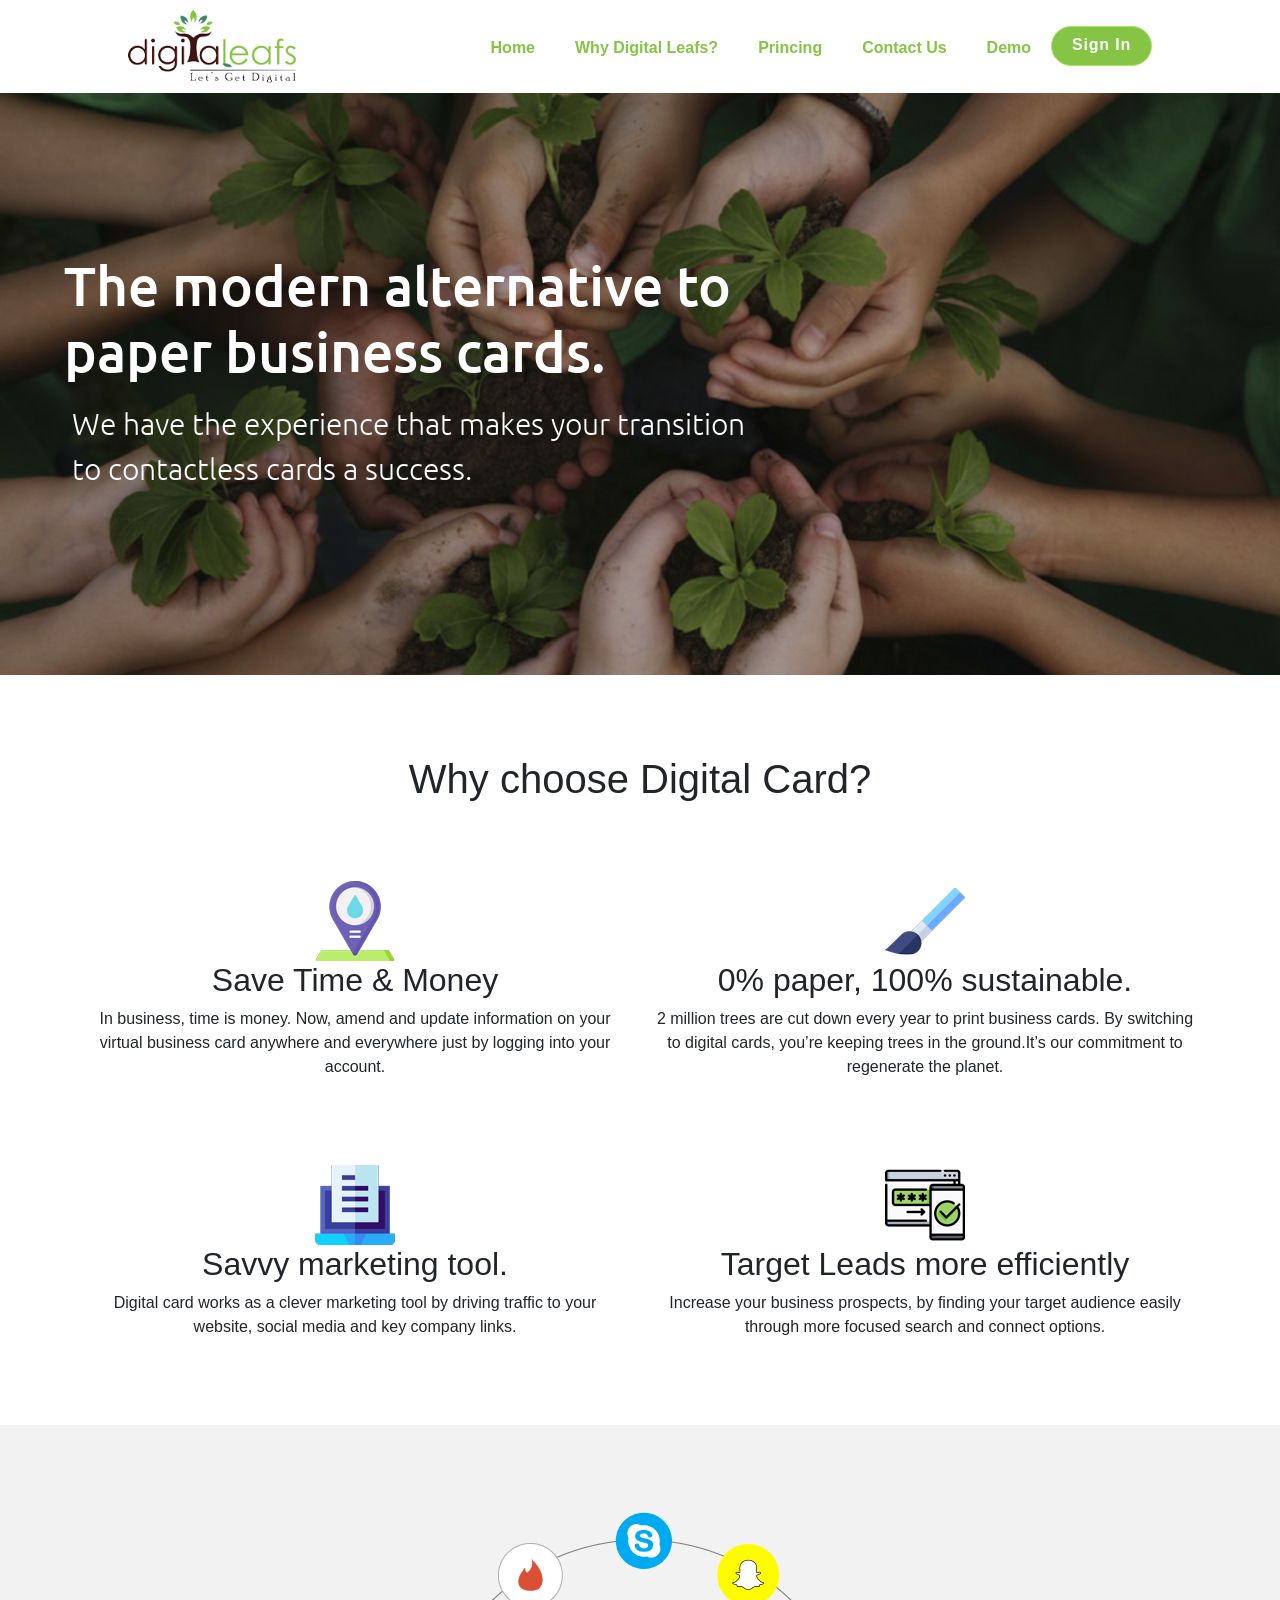
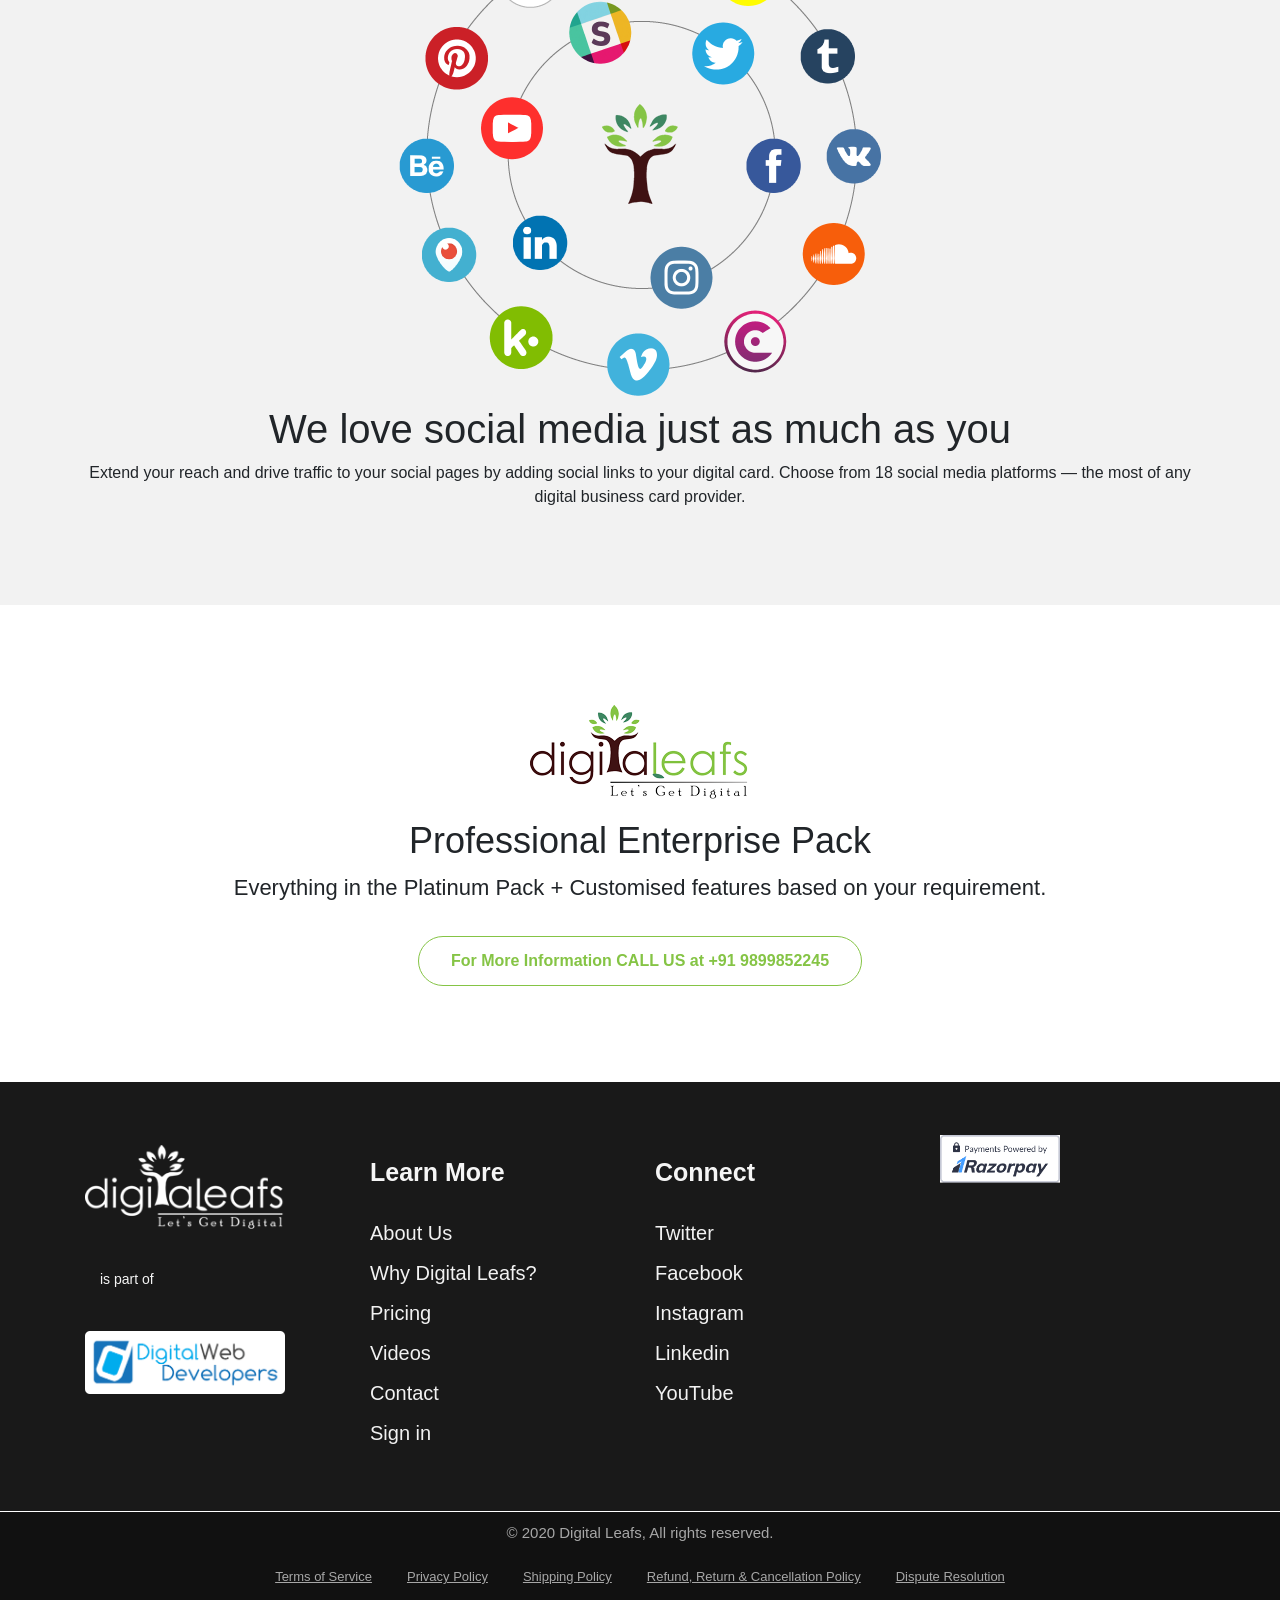
<file: views/whydigitaleafs.html>
<!DOCTYPE html>
<html lang="en">

<head>
    <meta charset="UTF-8">
    <meta http-equiv="X-UA-Compatible" content="IE=edge">
    <meta name="viewport" content="width=device-width, initial-scale=1.0">
    <title>Digitaleafs | Home Page by Shivani Negi</title>
    <link
        href="https://fonts.googleapis.com/css2?family=Ubuntu:ital,wght@0,300;0,400;0,500;0,700;1,300;1,400;1,500;1,700&display=swap"
        rel="stylesheet">
        <link rel="stylesheet" href="https://cdnjs.cloudflare.com/ajax/libs/twitter-bootstrap/4.6.1/css/bootstrap.min.css">
</head>
<style>
    * {
    margin: 0px;
    padding: 0px;
}

.preloader {
    position: fixed;
    top: 0;
    left: 0;
    right: 0;
    bottom: 0;
    background-color: #fff;
    z-index: 9999;
}

.load-icon {
    position: absolute;
    width: 80px;
    height: 80px;
    left: 50%;
    top: 50%;
    transform: translate(-50%, -50%);
}

.inner-header {
    width: 95%;
    margin: 0px auto;
    display: flex;
    align-items: center;
    justify-content: space-between;
    padding: 10px 0px;
}
.header-posi{
    width: 100%;
    background-color: #fff;
    top: -200px;
    transition: 0.5s;
    z-index: 100;
    box-shadow: 0 3px 6px 0 rgb(25 25 25 / 50%);
}
.header-posi.active {
    position: fixed;
    top: 0;
    left: 0;
}

.max-width-header {
    width: 80%;
    margin: 0px auto;
    display: flex;
    justify-content: space-between;
    align-items: center;
}

.logo img {
    width: 170px;
    margin: 10px 0px;
}

.max-width-header ul {
    display: flex;
}

.max-width-header ul li {
    list-style: none;
    font-weight: bold;
    font-size: 18px;
}

.max-width-header ul li a {
    text-decoration: none;
    display: inline-block;
    padding: 10px 20px;
    font-size: 16px;
    color: #85c445;
    border-bottom: 1px solid transparent;
    font-weight: bold;
    padding-bottom: 5px;
}
dl, ol, ul {
    margin-top: 0;
    margin-bottom: 0px !important; 
}
.menu-basic-all.menu-btn-login {
    display: inline-block;
    text-align: center;
    line-height: 1;
    cursor: pointer;
    -webkit-appearance: none;
    transition: background-color .25s ease-out, color .25s ease-out;
    vertical-align: middle;
    border-radius: 2em;
    padding: 0px 0px;
    padding-bottom: 6px;
    margin: 0 0 0px;
    font-size: 1rem;
    background-color: #85c445;
    border: 1px solid #a4ea5d;
    margin-right: 0;
    font-weight: 700;
    transition: all .2s ease-out;
}

.menu-basic-all.menu-btn-login a {
    font-size: 16px;
    color: #fff;
    font-weight: bold;
    letter-spacing: 0.8px;
}

.banner {
    background: url(../content/img/bg-about-us.jpg);
    background-size: cover;
    position: relative;
}

.banner:before {
    top: 0;
    left: 0;
    height: 100%;
    width: 100%;
    background: #191919;
    opacity: 0.4;
    content: "";
    position: absolute;
}

.banner-text {
    padding: 160px 0;
    padding-left: 5%;
    width: 60%;
    position: relative;
    z-index: 3;
}

.banner-text h1 {
    font-family: 'Ubuntu', sans-serif;
    font-size: 55px;
    color: #fff;
}

.banner-text p {
    font-family: 'Ubuntu', sans-serif;
    font-weight: 100;
    font-size: 30px;
    color: #fff;
    padding: 8px;
}
section.about-social-media-section {
    background: #f2f2f2;
    padding: 5em 0px;
}
section.try-digital-leaf-section {
    padding: 5rem 0;
    background: #fff;
}
.digital-leaf-img-pricing-pg {
    padding: 1.25rem;
    text-align: center;
}
.try-today-pricing-pg h2 {
    font-size: 2.25rem;
}
.try-today-pricing-pg p {
    font-weight: 100;
    font-size: 22px;
}
a.btn.btn-try-today {
    border: 1px solid #85c445;
    color: #85c445;
    border-radius: 2em;
    padding: 1em 2em;
    margin: 0 0 1rem;
    font-size: 1rem;
    font-weight: 600;
    display: inline-block;
    text-align: center;
    line-height: 1;
    margin-top: 1rem;
}
footer {
    width: 100%;
    background-color: #191919;
}

.footer-info {
    display: flex;
    padding: 40px 0px;
    width: 80%;
    margin: 0px auto;
}



.footer-info-presentation {
    display: inline-block;
    padding: 8px 0px;
}

.footer-info-presentation h6 {
    color: #f5f5f5;
    font-size: 25px;
    margin-bottom: 21px;
    font-weight: 600;
}

.footer-info-presentation ul {
    padding: 0;
    margin: 0;
}



.footer-info-presentation ul li a {
    display: inline-block;
    color: #f2f2f2;
    display: inline-block;
    font-weight: 100;
    font-size: 20px;
    padding-left: 0px;
    text-decoration: none;
}
.footer-info-presentation ul li a:hover{
    color: rgb(202, 116, 116);
}
.footer-info-presentation img {
    width: 120px;
}

.footer-info-presentation p {
    color: #f5f5f5;
    font-size: 21px;
    font-weight: 500;
    padding: 15px;
}

div.left_img_wrap img {
    width: 170px;
}

.last-footer {
    background-color: rgb(17, 17, 17);
    font-size: 0.75rem;
    color: rgb(167, 167, 167);
    padding: 1.25rem;
}

.last-footer h5 {
    text-align: center;
    font-size: 12px;
}



.last-footer ul li {
    list-style: none;
    font-weight:500;
    font-size: 17px;
    line-height: 1;
    display: inline-block;
    margin: 0px -5px;
}

.last-footer ul li a {
    text-decoration: none;
    display: inline-block;
    font-size:13px;
    color: rgb(167, 167, 167);
    text-decoration: underline;
    padding: 10px 20px;
    align-items: center;
}
.last-footer ul li a:hover{
    color: rgb(202, 116, 116);
}




footer {
    background-color: #191919;
}
.footer-info {
    display: flex;
    padding: 45px 0px;
    width: 100%;
}
.footer-info-presentation {
    display: inline-block;
}

    .footer-info-presentation h4 {
        color: #f5f5f5;
        line-height:3;
        font-size: 25px;
        font-weight: 800;
    }

    .footer-info-presentation ul {
        padding: 0;
        margin: 0;
    }

.footer-info-presentation ul li {
    list-style: none;
    margin-bottom: 10px;
}

    .footer-info-presentation ul li span {
        color: #fff;
        font-size: 15px;
        margin: 0px 5px;
        font-weight: 500;
    }

.footer-info-presentation img {
    width: 120px;
}

.footer-info-presentation p {
    color: #f5f5f5;
    font-size: 14px;
    margin-top: 10px;
    font-weight: 500;
}

div.left_img_wrap img {
    width: 200px;
    height: auto;
    margin-top: 10px;
    margin-bottom: 15px;
}

.last-footer {
    background-color: rgb(17, 17, 17);
    font-size: 18px;
    color: #fff;
    border-top: 1px solid #fff;
    padding: 10px 0px;
}

    .last-footer p {
        text-align: center;
        color: rgb(167, 167, 167);
        font-size: 15px;
        font-weight: 400;
    }
    @media (max-width:1000px) {
    .menu{
       display: none;
    }
}
@media (max-width:600px) {
    .banner-text{
        width: 100%;
        padding: 50px 10px;
    }
    .banner-text h1{
        font-size: 35px;
    }
    .banner-text p{
        font-size: 20px;
    }
    .about-social-media-section img{
 width: 300px;
    }
}
</style>
<body>
    <div class="preloader">
        <div class="load-icon">
            <img src="../content/img/digitaleafs.gif">
        </div>
    </div>
    
<header>
  <div class="header-posi">
  <div class="max-width-header">
      <div class="logo">
          <img src="../content/img/logo.png">
      </div>
      <div class="menu">
          <ul>
            <li><a href="../views/index.html">Home</a></li>
            <li><a href="../views/whydigitaleafs.html">Why Digital Leafs?</a></li>
            <li><a href="../views/pricing.html">Princing</a></li>
            <li><a href="../views/contact.html">Contact Us</a></li>
            <li><a href="../views/demo.html">Demo</a></li>
            <li class="menu-basic-all menu-btn-login">
                <a href="../views/sign.html">Sign In</a>
            </li>
          </ul>
      </div>
  </div>
  </div>
</header>
    <div class="banner">
        <div class="banner-text">
            <h1>The modern alternative to paper business cards.</h1>
            <p>We have the experience that makes your transition to contactless cards a success.</p>
        </div>
    </div>

    <section class="collection">
        <div class="container">
            <div class="row">
                <div class="col-md-12 text-center">
                    <h1 style="margin-top: 80px;">Why choose Digital Card?</h1>
                </div>
                <div class="col-md-6 text-center" style="margin: 70px 0px;">
                    <img src="../content/img/smarter-icon-1.png">
                    <h2>Save Time & Money</h2>
                    <p>In business, time is money. Now, amend and update information on your virtual business card anywhere and everywhere just by logging into your account.</p>
                </div>
                <div class="col-md-6 text-center" style="margin: 70px 0px;">
                    <img src="../content/img/smarter-icon-2.png">
                    <h2>0% paper, 100% sustainable.</h2>
                    <p>2 million trees are cut down every year to print business cards. By switching to digital cards, you’re keeping trees in the ground.It’s our commitment to regenerate the planet.</p>
                </div>
            </div>
        </div>

        <div class="container">
            <div class="row">
                <div class="col-md-6 text-center" style="margin-bottom: 70px;">
                    <img src="../content/img/smarter-icon-3.png">
                    <h2>Savvy marketing tool.</h2>
                    <p>Digital card works as a clever marketing tool by driving traffic to your website, social media and key company links.</p>
                </div>
                <div class="col-md-6 text-center" style="margin-bottom: 70px;">
                    <img src="../content/img/smarter-icon-4.png">
                    <h2>Target Leads more efficiently</h2>
                    <p>Increase your business prospects, by finding your target audience easily through more focused search and connect options.</p>
                </div>
            </div>
        </div>
    </section>
    <section class="about-social-media-section">
        <div class="container">
            <div class="row">
                <div class="col-md 10 text-center">
                    <img src="../content/img/about-digital-leaf.png">
                </div>
                <div class="manage-about-section-social">
                    <div class="col-md-12 text-center">
                    <h1>
                        We love social media just as much as you
                    </h1>
                    <p>Extend your reach and drive traffic to your social pages by adding social links to your digital card. Choose from 18 social media platforms — the most of any digital business card provider.</p>
                </div>
                </div>
            </div>
        </div>
    </section>
    <section class="try-digital-leaf-section">
        <div class="container">
            <div class="row">
                <div class="col-md-12 text-center">
                    <div class="digital-leaf-img-pricing-pg">
                        <img src="../content/img/logo.png" alt="digital leaf">
                    </div>
                    <div class="try-today-pricing-pg text-center">
                        <h2>Professional Enterprise Pack</h2>
                        <p>Everything in the Platinum Pack + Customised features based on your requirement.</p>
                        <a href="#" class="btn btn-try-today">For More Information CALL US at +91 9899852245</a>
                    </div>
                </div>
            </div>
        </div>
    </section>

    <footer>
        <div class="footer-info">
            <div class="container">
                <div class="row">
                    <div class="col-xs-12 col-sm-6 col-md-3">
                        <div class="footer-info-presentation">
                            <div class="left_img_wrap">
                                <img src="../content/img/logo-footer-digital-leaf.png">
                                <p>is part of</p>
                                <img src="../content/img/digital-web-developers.png">
                            </div>
                        </div>
                    </div>
                    <div class="col-xs-12 col-sm-6 col-md-3">
                        <div class="footer-info-presentation">
                            <h4>Learn More</h4>
                            <ul>
                                <li>
                                    <a href="#">About Us</a>
                                </li>
                                <li>
                                    <a href="../views/whydigitaleafs.html">Why Digital Leafs?</a>
                                </li>
                                <li>
                                    <a href="../views/pricing.html">Pricing</a>
                                </li>
                                <li>
                                    <a href="#">Videos</a>
                                </li>
                                <li>
                                    <a href="../views/contact.html">Contact</a>
                                </li>
                                <li>
                                    <a href="../views/sign.html">Sign in</a>
                                </li>
                            </ul>
                        </div>
                    </div>
                    <div class="col-xs-12 col-sm-6 col-md-3">
                        <div class="footer-info-presentation">
                            <h4>Connect</h4>
                            <ul>
                                <li>
                                    <a href="#">Twitter</a>
                                </li>
                                <li>
                                    <a href="#">Facebook</a>
                                </li>
                                <li>
                                    <a href="#">Instagram</a>
                                </li>
                                <li>
                                    <a href="#">Linkedin</a>
                                </li>
                                <li>
                                    <a href="#">YouTube</a>
                                </li>
                            </ul>
                        </div>
                    </div>
                    <div class="col-xs-12 col-sm-6 col-md-3">
                        <div class="footer-info-presentation">
                            <img src="../content/img/badge-light.png">
                        </div>
                    </div>
                </div>
            </div>
        </div>
        <div class="last-footer">
            <div class="last-footer-info">
                <p>© 2020 Digital Leafs, All rights reserved.</p>
            </div>
              <div class="col-12 text-center">
                            <ul>
                                <li>
                                    <a href="#">Terms of Service</a>
                                </li>
                                <li>
                                    <a href="#">Privacy Policy</a>
                                </li>
                                <li>
                                    <a href="#">Shipping Policy</a>
                                </li>
                                <li>
                                    <a href="#">Refund, Return & Cancellation Policy</a>
                                </li>
                                <li>
                                    <a href="#">Dispute Resolution</a>
                                </li>
                            </ul>
                        </div>
                    </div>
        </div>
    </footer>

    <script src="https://code.jquery.com/jquery-3.6.0.min.js"></script>

    <script>
        $(window).on("load", function () {
            $(".load-icon").fadeOut();
            $(".preloader").delay(350).fadeOut("slow");
            $("body").delay(350).css({
                "overflow": "visible"
            });
        });
        </script>
        <script src="https://code.jquery.com/jquery-3.5.0.js"></script>
    <script>
            $(window).scroll(function () {
                          var sticky = $('.header-posi'),
            scroll = $(window).scrollTop();

                          if (scroll >= 100) {
                sticky.addClass('active')
            }
            else {
                sticky.removeClass('active');
                          }
                        });
    </script>
    </body>
    </html>
</file>
<file: content/css/digitaleafs.css>
* {
    margin: 0px;
    padding: 0px;
}

.preloader {
    position: fixed;
    top: 0;
    left: 0;
    right: 0;
    bottom: 0;
    background-color: #fff;
    z-index: 9999;
}

.load-icon {
    position: absolute;
    width: 80px;
    height: 80px;
    left: 50%;
    top: 50%;
    transform: translate(-50%, -50%);
}

.inner-header {
    width: 95%;
    margin: 0px auto;
    display: flex;
    align-items: center;
    justify-content: space-between;
    padding: 10px 0px;
}
.header-posi{
    width: 100%;
    background-color: #fff;
    top: -200px;
    transition: 0.5s;
    z-index: 100;
    box-shadow: 0 3px 6px 0 rgb(25 25 25 / 50%);
}
.header-posi.active {
    position: fixed;
    top: 0;
    left: 0;
}

.max-width-header {
    width: 80%;
    margin: 0px auto;
    display: flex;
    justify-content: space-between;
    align-items: center;
}

.logo img {
    width: 170px;
    margin: 10px 0px;
}

.max-width-header ul {
    display: flex;
}

.max-width-header ul li {
    list-style: none;
    font-weight: bold;
    font-size: 18px;
}

.max-width-header ul li a {
    text-decoration: none;
    display: inline-block;
    padding: 10px 20px;
    font-size: 16px;
    color: #85c445;
    border-bottom: 1px solid transparent;
    font-weight: bold;
    padding-bottom: 5px;
}

dl, ol, ul {
    margin-top: 0;
    margin-bottom: 0px !important; 
}
.menu-basic-all.menu-btn-login {
    display: inline-block;
    text-align: center;
    line-height: 1;
    cursor: pointer;
    -webkit-appearance: none;
    transition: background-color .25s ease-out, color .25s ease-out;
    vertical-align: middle;
    border-radius: 2em;
    padding: 0px 0px;
    padding-bottom: 6px;
    margin: 0 0 0px;
    font-size: 1rem;
    background-color: #85c445;
    border: 1px solid #a4ea5d;
    margin-right: 0;
    font-weight: 700;
    transition: all .2s ease-out;
}

.menu-basic-all.menu-btn-login a {
    font-size: 16px;
    color: #fff;
    font-weight: bold;
    letter-spacing: 0.8px;
}

.banner {
    background: url(../img/bg-home-old.jpg);
    background-size: cover;
    position: relative;
}

.banner:before {
    top: 0;
    left: 0;
    height: 100%;
    width: 100%;
    background: #191919;
    opacity: 0.4;
    content: "";
    position: absolute;
}

.banner-text {
    padding: 160px 0;
    padding-left: 5%;
    width: 60%;
    position: relative;
    z-index: 3;
}

.banner-text h1 {
    font-family: 'Ubuntu', sans-serif;
    font-size: 55px;
    color: #fff;
}

.banner-text p {
    font-family: 'Ubuntu', sans-serif;
    font-weight: 100;
    font-size: 30px;
    color: #fff;
    padding: 8px;
}

.section-how-it-works {
    display: flex;
    flex-wrap: wrap;
    margin: 100px 0px;
}

.how-it-works-title {
    text-align: center;
    width: 100%;
}

.how-it-works-title h1 {
    font-size: 40px;
}

.how-it-works-title p {
    font-size: 20px;
    margin: 20px 0px;
}

.how-its-work {
    display: flex;
}

.how-its-work-box {
    font-size: larger;
    text-align: center;
    flex: 1;
}

.how-its-work-box h2 {
    margin: 15px 0px;
}

.tutorial {
    background-color: #f5f5f5;
    padding: 70px 0px;
}

.inner-tutorial {
    width: 100%;
    margin: 0px auto;
    display: flex;
}

.inner-tutorial-img-wrp {
    flex: 1;
}


.tutorial-text-wrp {
    flex: 1;
}

.tutorial-text-wrp h3 {
    font-size: 32px;
    padding-bottom: 20px;
}

.tutorial-text-wrp p {
    font-size: 18px;
    padding-bottom: 20px;
}

.post {
    margin: 40px 0px;
    display: flex;
    flex-flow: row wrap;
    justify-content: center;
}

.post-process {
    margin: 0px auto;
    padding: 10px 0px;
}

.post-posted {
    max-width: 430px;
    box-sizing: border-box;
    display: block;
    text-align: center;
    height: auto;
    margin: 0px auto 30px;
}

.post-info h4 {
    font-family: sans-serif;
    font-weight: 600;
    font-style: normal;
    color: #191919;
    margin-top: 0;
    margin-bottom: 16px;
    text-align: center;
    font-size: xx-large;
}

.post-info p {
    margin-top: 0;
    margin-bottom: 16px;
    font-size: larger;
    font-weight: 100;
    font: 18px;
    margin: 0px 0px 16px;
    text-align: center;
}

.id-info {
    background-color: #f5f5f5;
    padding: 50px 0px;
}

.id-info-space {
    width: 100%;
    display: flex;
}
.id-info-text {
    width: 100%;
    margin: 0px 10px;
}

.id-info-text h4 {
    font-family: sans-serif;
    font-weight: 700;
    font-style: normal;
    color: #191919;
    margin-top: 0;
    margin-bottom: 1rem;
    font-size: 32px;
    flex-basis: 65%;
}

.id-info-text p {
    display: block;
    font-size: 16px;
}

.digital {
    margin: 40px 0px;
    display: flex;
    flex-flow: row wrap;
    justify-content: center;
}

.digital-card {
    width: 90%;
    text-align: center;
}

.digital-card.img {
    width: 100px;

}

.digital-card-text h5 {
    font-family: sans-serif;
    font-weight: 600;
    font-style: normal;
    color: #191919;
    margin-top: 0;
    margin-bottom: 16px;
    text-align: center;
    font-size: xx-large;
}

.digital-card-text p {
    display: block;
    margin-block-start: 1em;
    margin-block-end: 1em;
    margin-inline-start: 0px;
    margin-inline-end: 0px;
    font-size: larger;
    font-weight: 100;
    font: 18px;
    text-align: center;
}

.features {
    flex-wrap: nowrap;
    padding: 80px 0;
    background-color: #f5f5f5;
}

.popular-features {
    text-align: center;
    width: 100%;
}

.popular-features h6 {
    font-size: xx-large;
    font-weight: 700;
}

.feature-explorer {
    display: flex;
    padding: 20px;
    flex-wrap: wrap
}

.explored-ones {
    text-align: center;
    padding: 19px 0px;
    margin: 15px 1px;
    width: 33%;
    font-size: x-large;
    font-weight: 700;
}

footer {
    width: 100%;
    background-color: #191919;
}

.footer-info {
    display: flex;
    padding: 40px 0px;
    width: 80%;
    margin: 0px auto;
}



.footer-info-presentation {
    display: inline-block;
    padding: 8px 0px;
}

.footer-info-presentation h6 {
    color: #f5f5f5;
    font-size: 25px;
    margin-bottom: 21px;
    font-weight: 600;
}

.footer-info-presentation ul {
    padding: 0;
    margin: 0;
}



.footer-info-presentation ul li a {
    display: inline-block;
    color: #f2f2f2;
    display: inline-block;
    font-weight: 100;
    font-size: 20px;
    padding-left: 0px;
    text-decoration: none;
}
.footer-info-presentation ul li a:hover{
    color: rgb(202, 116, 116);
}
.footer-info-presentation img {
    width: 120px;
}

.footer-info-presentation p {
    color: #f5f5f5;
    font-size: 21px;
    font-weight: 500;
    padding: 15px;
}

div.left_img_wrap img {
    width: 170px;
}

.last-footer {
    background-color: rgb(17, 17, 17);
    font-size: 0.75rem;
    color: rgb(167, 167, 167);
    padding: 1.25rem;
}

.last-footer h5 {
    text-align: center;
    font-size: 12px;
}



.last-footer ul li {
    list-style: none;
    font-weight:500;
    font-size: 17px;
    line-height: 1;
    display: inline-block;
    margin: 0px -5px;
}

.last-footer ul li a {
    text-decoration: none;
    display: inline-block;
    font-size:13px;
    color: rgb(167, 167, 167);
    text-decoration: underline;
    padding: 10px 20px;
    align-items: center;
}
.last-footer ul li a:hover{
    color: rgb(202, 116, 116);
}




footer {
    background-color: #191919;
}
.footer-info {
    display: flex;
    padding: 45px 0px;
    width: 100%;
}
.footer-info-presentation {
    display: inline-block;
}

    .footer-info-presentation h4 {
        color: #f5f5f5;
        line-height:3;
        font-size: 25px;
        font-weight: 800;
    }

    .footer-info-presentation ul {
        padding: 0;
        margin: 0;
    }
.footer-info-presentation ul li {
    list-style: none;
    margin-bottom: 10px;
}

    .footer-info-presentation ul li span {
        color: #fff;
        font-size: 15px;
        margin: 0px 5px;
        font-weight: 500;
    }

.footer-info-presentation img {
    width: 120px;
}

.footer-info-presentation p {
    color: #f5f5f5;
    font-size: 14px;
    margin-top: 10px;
    font-weight: 500;
}

div.left_img_wrap img {
    width: 200px;
    height: auto;
    margin-top: 10px;
    margin-bottom: 15px;
}

.last-footer {
    background-color: rgb(17, 17, 17);
    font-size: 18px;
    color: #fff;
    border-top: 1px solid #fff;
    padding: 10px 0px;
}

    .last-footer p {
        text-align: center;
        color: rgb(167, 167, 167);
        font-size: 15px;
        font-weight: 400;
    }

@media (max-width:1000px) {
    .menu{
       display: none;
    }
}
@media (max-width:600px) {
    .banner-text{
        width: 100%;
        padding: 50px 10px;
    }
    .banner-text h1{
        font-size: 35px;
    }
    .banner-text p{
        font-size: 20px;
    }
    .how-its-work{
        display: table;
    }
   
    .menu{
        display: none;
    }
    .explored-ones {
        text-align: center;
        padding: 19px 0px; 
        margin: 15px 1px; 
        width: 100%; 
        font-size: x-large;
        font-weight: 700;
    }
    .explored-ones img{
        padding-bottom: 20px;
    }
    .how-its-work {
        display: table;
    }
.tutorial-text-wrp h3{
    text-align: center;
}
.tutorial-text-wrp p{
    text-align: center;
}
.id-info-text h4{
    text-align: center;
}  
.id-info-text p{
    text-align: center;
}   
}
</file>
